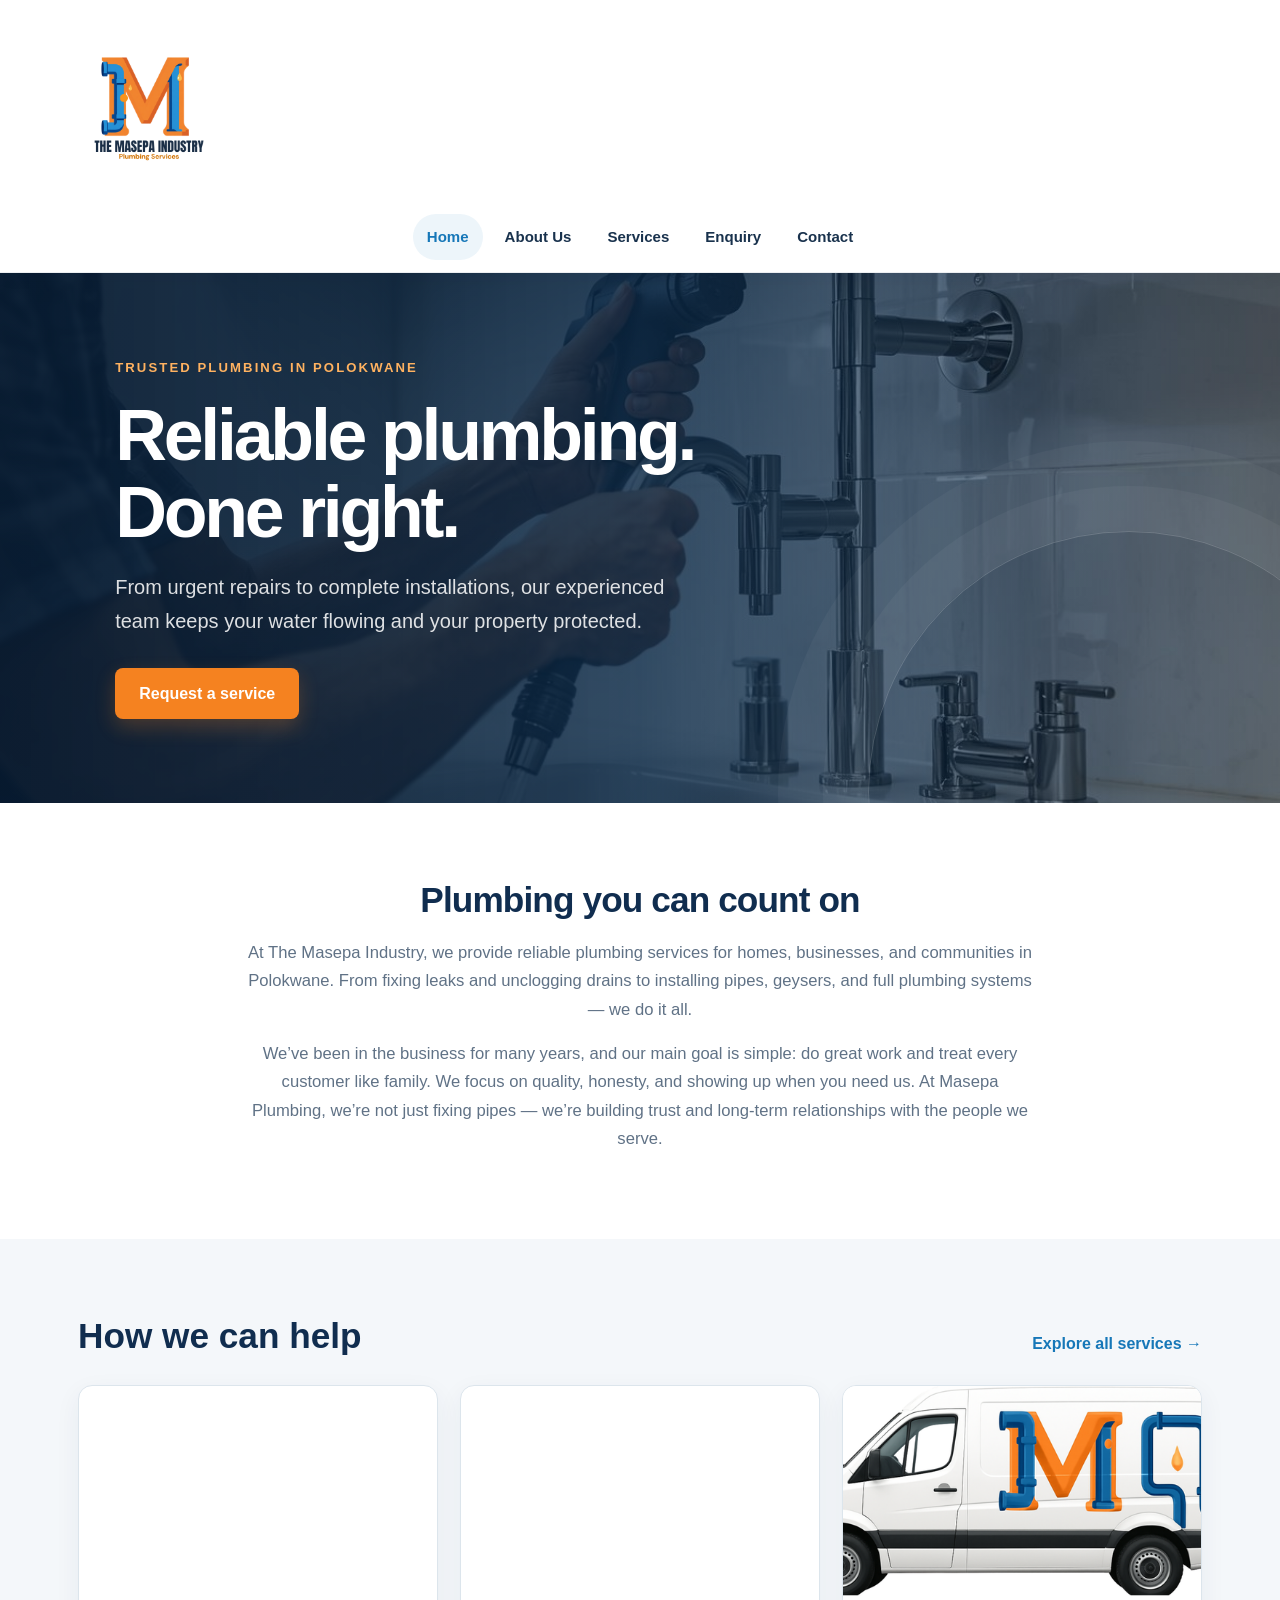
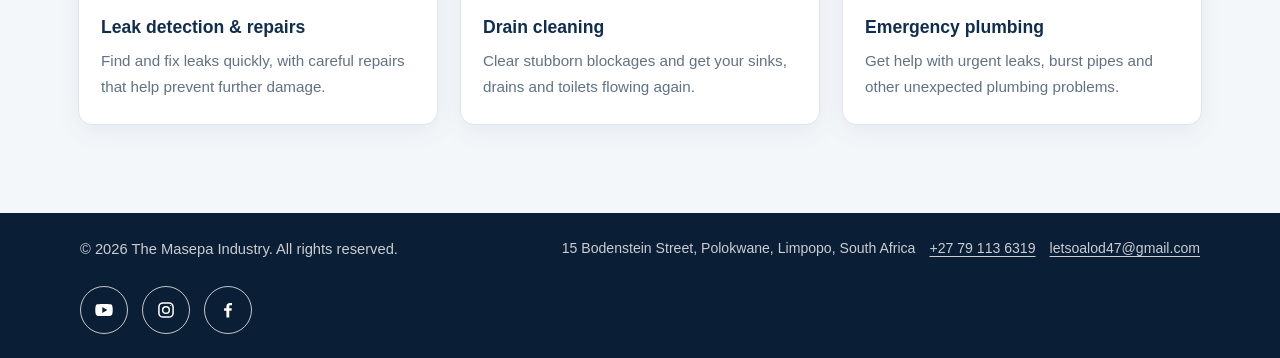
<file: websit/index.html>
<!DOCTYPE html>
<html lang="en-ZA">
<head>
    <!-- Meta tags for character encoding and responsive design -->
    <meta charset="UTF-8">
    <meta name="viewport" content="width=device-width, initial-scale=1.0">
    <meta http-equiv="Content-Security-Policy" content="default-src 'self'; base-uri 'self'; object-src 'none'; script-src 'self'; style-src 'self'; img-src 'self' data:; font-src 'self'; connect-src 'self'; frame-src https://www.google.com; form-action 'self'; upgrade-insecure-requests">
    <title>Plumber in Polokwane, Limpopo | Masepa Industry</title>
    <meta name="description" content="The Masepa Industry provides 24/7 plumbing repairs, geyser installations, drain cleaning and emergency plumbing in Polokwane, Limpopo. Call +27 79 113 6319.">
    <link rel="canonical" href="https://masepaplumbing.netlify.app/">
    <meta property="og:locale" content="en_ZA">
    <meta property="og:type" content="website">
    <meta property="og:site_name" content="The Masepa Industry">
    <meta property="og:title" content="Plumber in Polokwane, Limpopo | Masepa Industry">
    <meta property="og:description" content="The Masepa Industry provides 24/7 plumbing repairs, geyser installations, drain cleaning and emergency plumbing in Polokwane, Limpopo. Call +27 79 113 6319.">
    <meta property="og:url" content="https://masepaplumbing.netlify.app/">
    <link rel="preload" as="image" href="images/bathroom-kitchen-plumbing-installation.jpg" fetchpriority="high">
    <script type="application/ld+json">
        {
            "@context": "https://schema.org",
            "@type": "Plumber",
            "@id": "https://masepaplumbing.netlify.app/#plumber",
            "name": "The Masepa Industry",
            "url": "https://masepaplumbing.netlify.app/",
            "telephone": "+27791136319",
            "email": "letsoalod47@gmail.com",
            "image": "https://masepaplumbing.netlify.app/images/bathroom-kitchen-plumbing-installation.jpg",
            "address": {
                "@type": "PostalAddress",
                "streetAddress": "15 Bodenstein Street",
                "addressLocality": "Polokwane",
                "addressRegion": "Limpopo",
                "addressCountry": "ZA"
            },
            "areaServed": {
                "@type": "City",
                "name": "Polokwane"
            },
            "openingHoursSpecification": {
                "@type": "OpeningHoursSpecification",
                "dayOfWeek": ["Monday", "Tuesday", "Wednesday", "Thursday", "Friday", "Saturday", "Sunday"],
                "opens": "00:00",
                "closes": "23:59"
            }
        }
    </script>
    
    <link rel="stylesheet" href="CSS/style.css">
    <script src="JAVA/menu.js" defer></script>
</head>
<body>
    <!-- ============================================
         HEADER AND NAVIGATION
         ============================================ -->
    <header class="site-header">
        <!-- Logo container with link to homepage -->
        <div class="logo-container">
            <a href="index.html">
                <img src="logo.png" alt="The Masepa Industry Logo" class="logo-img">
            </a>
        </div>
        
        <!-- Main navigation menu -->
        <nav class="site-nav" aria-label="Main navigation">
            <button class="menu-toggle" type="button" aria-label="Toggle navigation menu" aria-expanded="false" aria-controls="main-nav">
                <span></span>
                <span></span>
                <span></span>
            </button>
            <ul class="main-nav" id="main-nav">
                <li><a href="index.html" aria-current="page">Home</a></li>
                <li><a href="about.html">About Us</a></li>
                <li><a href="services.html">Services</a></li>
                <li><a href="enquiry.html">Enquiry</a></li>
                <li><a href="contact.html">Contact</a></li>
            </ul>
        </nav>
    </header>

    <!-- ============================================
         HERO SECTION
         ============================================ -->
    <main>
    <section class="hero-section">
        <p class="eyebrow">Trusted plumbing in Polokwane</p>
        <!-- Main heading and introductory content -->
        <h1>Reliable plumbing. Done right.</h1>

        <!-- slogan -->
        <p>From urgent repairs to complete installations, our experienced team keeps your water flowing and your property protected.</p>
        
        <!-- Call-to-action button linking to enquiry form -->
        <a href="enquiry.html" class="cta-button">Request a service</a>
    </section>

    <!-- ============================================
         INTRODUCTION SECTION
         ============================================ -->
    <section class="intro-section">
        <h2>Plumbing you can count on</h2>
        <p>
            At The Masepa Industry, we provide reliable plumbing services for homes, businesses, and communities in Polokwane.
            From fixing leaks and unclogging drains to installing pipes, geysers, and full plumbing systems — we do it all.
        </p>
        <p>We’ve been in the business for many years, and our main goal is simple: do great work and treat every customer like family.
            We focus on quality, honesty, and showing up when you need us.
            At Masepa Plumbing, we’re not just fixing pipes — we’re building trust and long-term relationships with the people we serve.</p>
    </section>

    <section class="home-services" aria-labelledby="home-services-title">
        <div class="home-services-heading">
            <h2 id="home-services-title">How we can help</h2>
            <a href="services.html">Explore all services &rarr;</a>
        </div>
        <div class="home-services-grid">
            <article class="home-service-card">
                <img src="images/leak-detection-pipe-repair.jpg" alt="Plumber inspecting pipework for a leak" loading="lazy" decoding="async">
                <div>
                    <h3>Leak detection &amp; repairs</h3>
                    <p>Find and fix leaks quickly, with careful repairs that help prevent further damage.</p>
                </div>
            </article>
            <article class="home-service-card">
                <img src="images/drain-cleaning-blockage-removal.jpg" alt="Professional drain cleaning equipment" loading="lazy" decoding="async">
                <div>
                    <h3>Drain cleaning</h3>
                    <p>Clear stubborn blockages and get your sinks, drains and toilets flowing again.</p>
                </div>
            </article>
            <article class="home-service-card">
                <img src="images/emergency-plumbing.png" alt="Emergency plumbing service" loading="lazy" decoding="async">
                <div>
                    <h3>Emergency plumbing</h3>
                    <p>Get help with urgent leaks, burst pipes and other unexpected plumbing problems.</p>
                </div>
            </article>
        </div>
    </section>
    </main>

    <!-- ============================================
         FOOTER
         ============================================ -->
    <footer>
        <div class="footer-inner">
            <p>&copy; 2026 The Masepa Industry. All rights reserved.</p>
            <address class="footer-contact">
                <span>15 Bodenstein Street, Polokwane, Limpopo, South Africa</span>
                <a href="tel:+27791136319">+27 79 113 6319</a>
                <a href="mailto:letsoalod47@gmail.com">letsoalod47@gmail.com</a>
            </address>
            <nav class="social-icons" aria-label="Social media">
                <a class="social-icon social-icon--youtube" href="https://www.youtube.com/@Letzd" target="_blank" rel="noopener noreferrer" aria-label="Visit Masepa Industry on YouTube">
                    <svg viewBox="0 0 24 24" aria-hidden="true"><path d="M22 7.2a2.8 2.8 0 0 0-2-2C18.2 4.7 12 4.7 12 4.7s-6.2 0-8 .5a2.8 2.8 0 0 0-2 2A29 29 0 0 0 1.5 12 29 29 0 0 0 2 16.8a2.8 2.8 0 0 0 2 2c1.8.5 8 .5 8 .5s6.2 0 8-.5a2.8 2.8 0 0 0 2-2 29 29 0 0 0 .5-4.8 29 29 0 0 0-.5-4.8ZM10 15.5v-7l6 3.5-6 3.5Z" /></svg>
                </a>
                <a class="social-icon" href="https://www.instagram.com/dizz_letz36/" target="_blank" rel="noopener noreferrer" aria-label="Visit Masepa Industry on Instagram">
                    <svg viewBox="0 0 24 24" aria-hidden="true"><rect x="3.5" y="3.5" width="17" height="17" rx="5" /><circle cx="12" cy="12" r="4" /><circle cx="17.7" cy="6.6" r=".7" fill="currentColor" stroke="none" /></svg>
                </a>
                <a class="social-icon social-icon--facebook" href="https://www.facebook.com/share/1aVHk76T3m/" target="_blank" rel="noopener noreferrer" aria-label="Visit Masepa Industry on Facebook">
                    <svg viewBox="0 0 24 24" aria-hidden="true"><path d="M13.5 21v-8h2.7l.4-3.1h-3.1v-2c0-.9.3-1.5 1.6-1.5h1.7V3.6c-.3 0-1.3-.1-2.5-.1-2.5 0-4.2 1.5-4.2 4.3v2.1H7.3V13h2.8v8h3.4Z" /></svg>
                </a>
            </nav>
        </div>
    </footer>
</body>
</html>
</file>
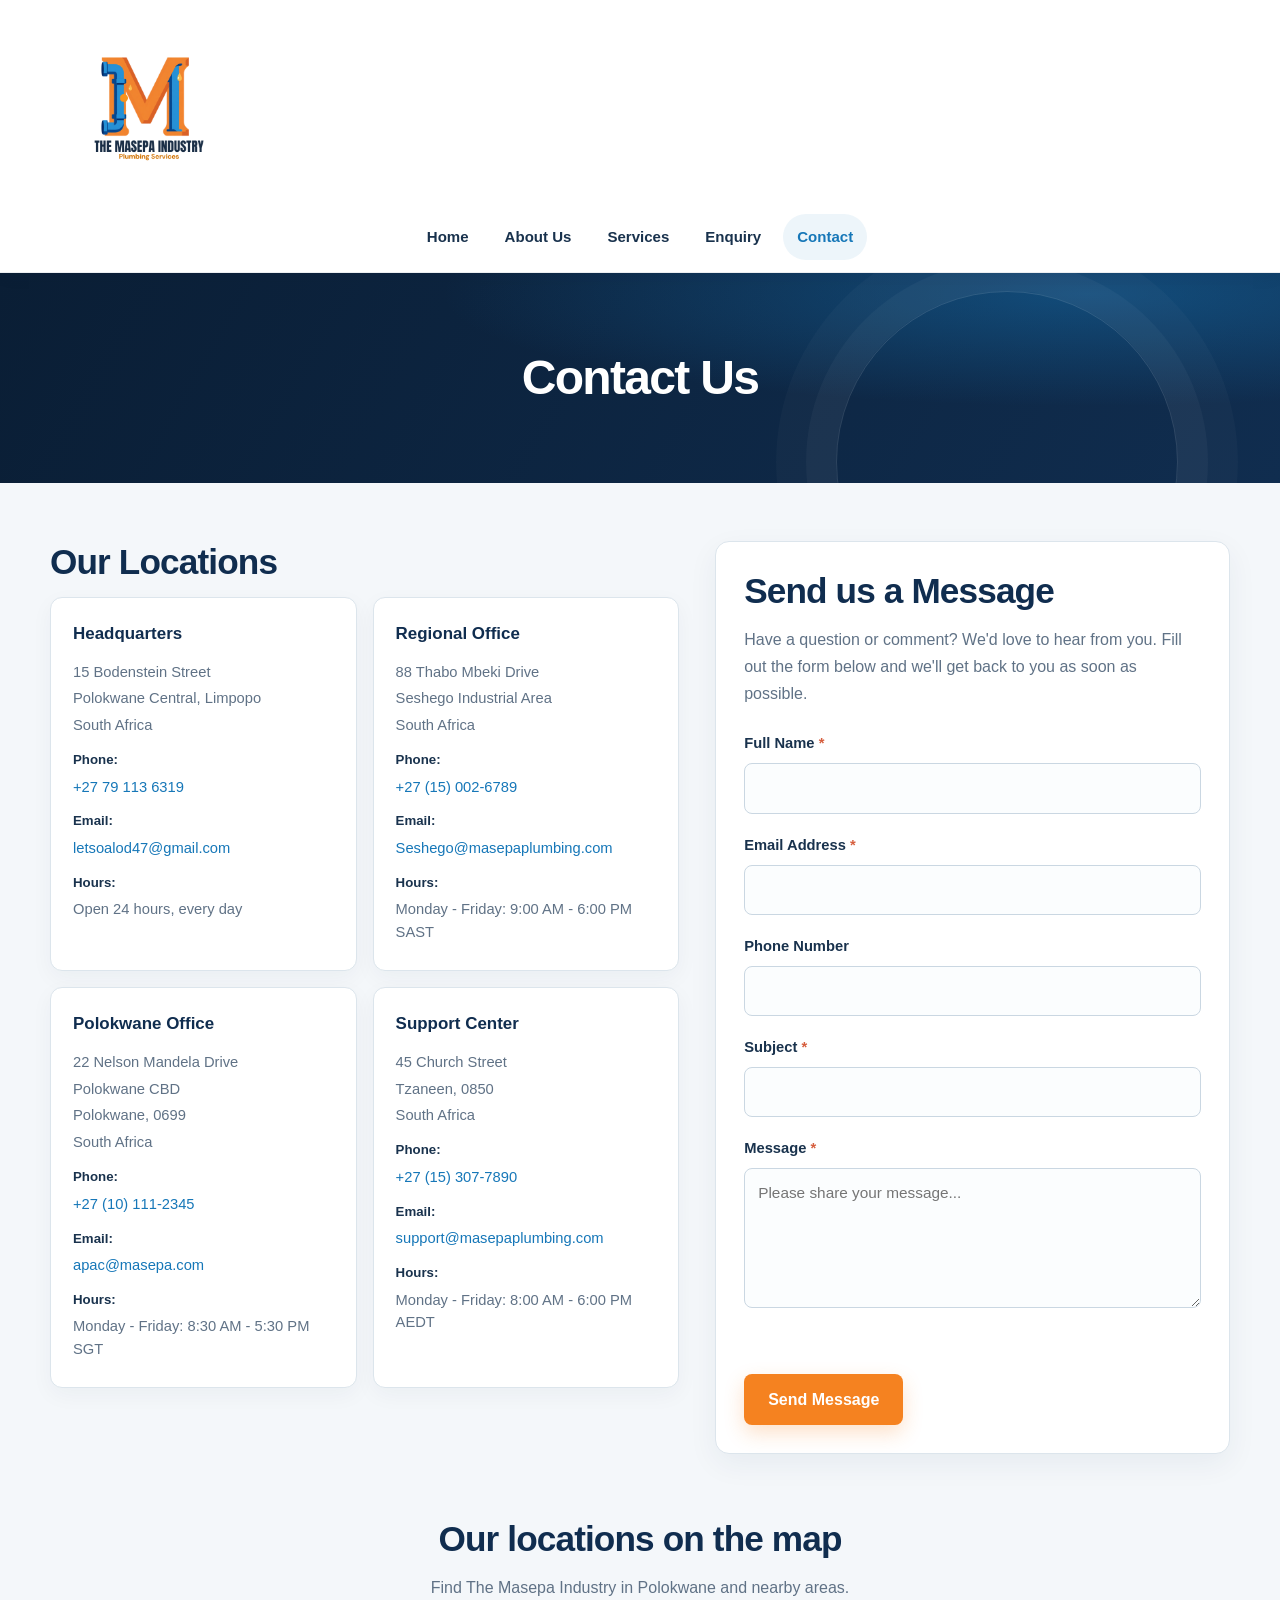
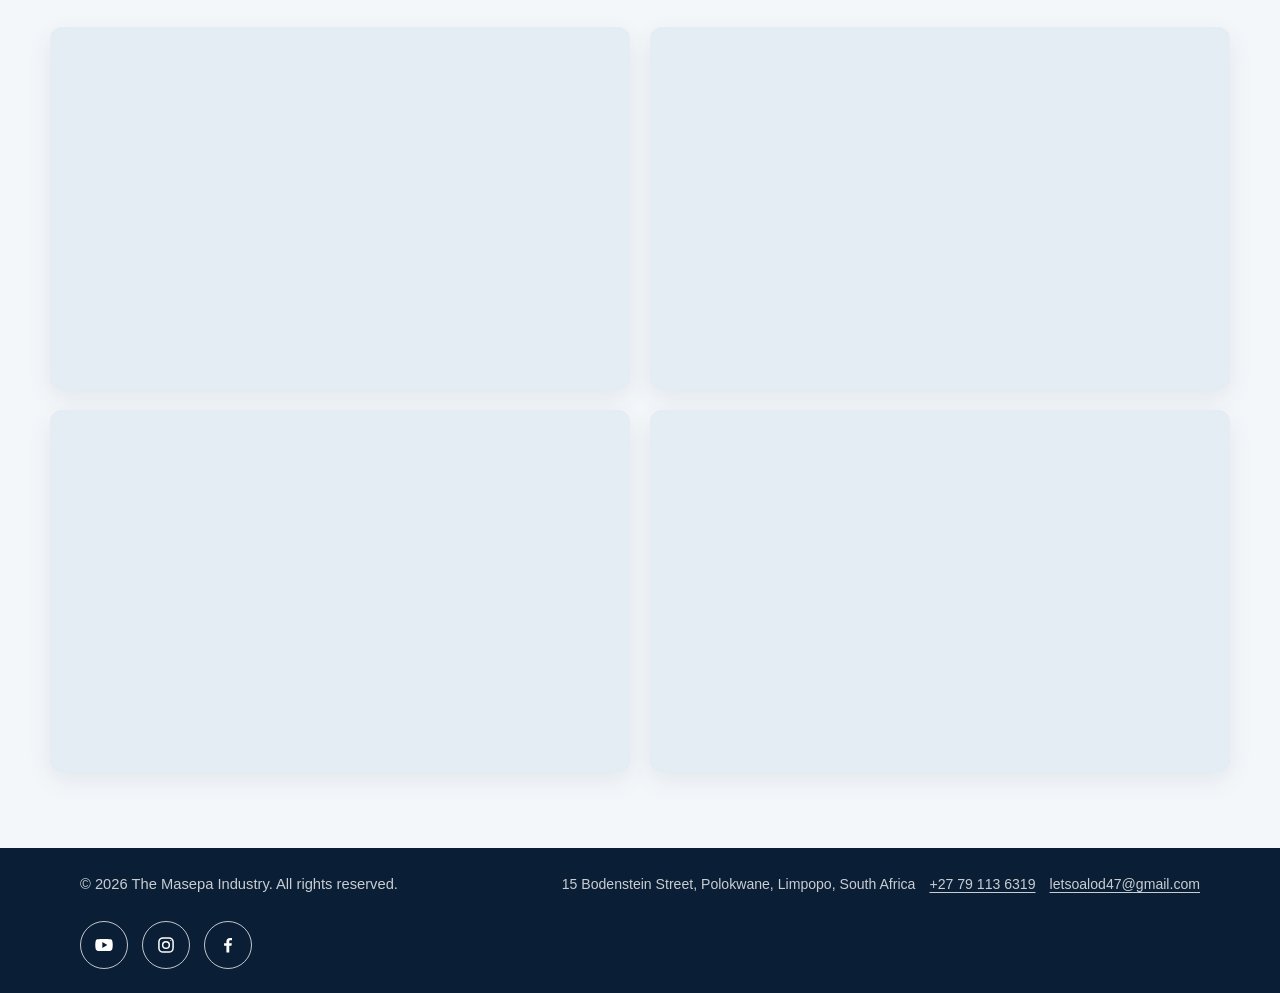
<file: websit/contact.html>
<!DOCTYPE html>
<html lang="en-ZA">
<head>
    <!-- Meta tags for character encoding and responsive design -->
    <meta charset="UTF-8">
    <meta name="viewport" content="width=device-width, initial-scale=1.0">
    <meta http-equiv="Content-Security-Policy" content="default-src 'self'; base-uri 'self'; object-src 'none'; script-src 'self'; style-src 'self'; img-src 'self' data:; font-src 'self'; connect-src 'self'; frame-src https://www.google.com; form-action 'self' mailto:; upgrade-insecure-requests">
    <title>Contact a 24/7 Plumber in Polokwane | Masepa</title>
    <meta name="description" content="Contact The Masepa Industry for 24/7 plumbing services in Polokwane, Limpopo. Call +27 79 113 6319 or email letsoalod47@gmail.com.">
    <link rel="canonical" href="https://masepaplumbing.netlify.app/contact.html">
    <meta property="og:locale" content="en_ZA">
    <meta property="og:type" content="website">
    <meta property="og:site_name" content="The Masepa Industry">
    <meta property="og:title" content="Contact a 24/7 Plumber in Polokwane | Masepa">
    <meta property="og:description" content="Contact The Masepa Industry for 24/7 plumbing services in Polokwane, Limpopo. Call +27 79 113 6319 or email letsoalod47@gmail.com.">
    <meta property="og:url" content="https://masepaplumbing.netlify.app/contact.html">
    <script type="application/ld+json">
        {
            "@context": "https://schema.org",
            "@type": "Plumber",
            "@id": "https://masepaplumbing.netlify.app/#plumber",
            "name": "The Masepa Industry",
            "url": "https://masepaplumbing.netlify.app/",
            "telephone": "+27791136319",
            "email": "letsoalod47@gmail.com",
            "address": {
                "@type": "PostalAddress",
                "streetAddress": "15 Bodenstein Street",
                "addressLocality": "Polokwane",
                "addressRegion": "Limpopo",
                "addressCountry": "ZA"
            },
            "areaServed": {
                "@type": "City",
                "name": "Polokwane"
            },
            "openingHours": "Mo-Su 00:00-23:59"
        }
    </script>
    
    <link rel="stylesheet" href="CSS/style.css">
    <script src="JAVA/menu.js" defer></script>
    <script src="JAVA/form-validation.js" defer></script>
</head>
<body>
    <!-- ============================================
         HEADER AND NAVIGATION
         ============================================ -->
    <header class="site-header">
        <!-- Logo container with link to homepage -->
        <div class="logo-container">
            <a href="index.html">
                <img src="logo.png" alt="The Masepa Industry Logo" class="logo-img">
            </a>
        </div>
        
        <!-- Main navigation menu -->
        <nav class="site-nav" aria-label="Main navigation">
            <button class="menu-toggle" type="button" aria-label="Toggle navigation menu" aria-expanded="false" aria-controls="main-nav">
                <span></span>
                <span></span>
                <span></span>
            </button>
            <ul class="main-nav" id="main-nav">
                <li><a href="index.html">Home</a></li>
                <li><a href="about.html">About Us</a></li>
                <li><a href="services.html">Services</a></li>
                <li><a href="enquiry.html">Enquiry</a></li>
                <li><a href="contact.html" aria-current="page">Contact</a></li>
            </ul>
        </nav>
    </header>

    <!-- ============================================
         PAGE TITLE BANNER
         ============================================ -->
    <section class="page-title">
        <h1>Contact Us</h1>
    </section>

    <!-- ============================================
         MAIN CONTENT AREA
         ============================================ -->
    <main class="content">
        <!-- Contact Information and Form Section -->
        <div class="contact-wrapper">
            <!-- Office Locations Section -->
            <section class="contact-info">
                <h2>Our Locations</h2>
                
                <!-- Locations Grid with 4 Office Locations -->
                <div class="locations-section">
                    <!-- Location 1: Headquarters -->
                    <article class="location-card">
                        <h3>Headquarters</h3>
                        <p>15 Bodenstein Street</p>
                        <p>Polokwane Central, Limpopo</p>
                        <p>South Africa</p>
                        <strong>Phone:</strong>
                        <p><a href="tel:+27791136319">+27 79 113 6319</a></p>
                        <strong>Email:</strong>
                        <p><a href="mailto:letsoalod47@gmail.com">letsoalod47@gmail.com</a></p>
                        <strong>Hours:</strong>
                        <p>Open 24 hours, every day</p>
                    </article>

                    <!-- Location 2: Regional Office -->
                    <article class="location-card">
                        <h3>Regional Office</h3>
                        <p>88 Thabo Mbeki Drive</p>
                        <p>Seshego Industrial Area</p>
                        <p>South Africa</p>
                        <strong>Phone:</strong>
                        <p><a href="tel:+27 (15) 002-6789">+27 (15) 002-6789</a></p>
                        <strong>Email:</strong>
                        <p><a href="mailto:Seshego@masepaplumbing.com">Seshego@masepaplumbing.com</a></p>
                        <strong>Hours:</strong>
                        <p>Monday - Friday: 9:00 AM - 6:00 PM SAST</p>
                    </article>

                    <!-- Location 3: Polokwane Office -->
                    <article class="location-card">
                        <h3>Polokwane Office</h3>
                        <p>22 Nelson Mandela Drive</p>
                        <p>Polokwane CBD</p>
                        <p>Polokwane, 0699</p>
                        <p>South Africa</p>
                        <strong>Phone:</strong>
                        <p><a href="tel:+27 (10) 111-2345">+27 (10) 111-2345</a></p>
                        <strong>Email:</strong>
                        <p><a href="mailto:apac@masepa.com">apac@masepa.com</a></p>
                        <strong>Hours:</strong>
                        <p>Monday - Friday: 8:30 AM - 5:30 PM SGT</p>
                    </article>

                    <!-- Location 4: Support Center -->
                    <article class="location-card">
                        <h3>Support Center</h3>
                        <p>45 Church Street</p>
                        <p>Tzaneen, 0850</p>
                        <p>South Africa</p>
                        <strong>Phone:</strong>
                        <p><a href="tel:+27 (15) 307-7890">+27 (15) 307-7890</a></p>
                        <strong>Email:</strong>
                        <p><a href="mailto:support@masepaplumbing.com">support@masepaplumbing.com</a></p>
                        <strong>Hours:</strong>
                        <p>Monday - Friday: 8:00 AM - 6:00 PM AEDT</p>
                    </article>
                </div>
            </section>

            <!-- Contact Form Section -->
            <section>
                <h2>Send us a Message</h2>
                <p>
                    Have a question or comment? We'd love to hear from you. Fill out the form below 
                    and we'll get back to you as soon as possible.
                </p>

                <!-- Contact Form -->
                <form action="mailto:letsoalod47@gmail.com" method="post" enctype="text/plain" data-email-form data-recipient="letsoalod47@gmail.com" data-email-subject="Website contact message">
                    <!-- Full Name Field -->
                    <div class="form-group">
                        <label for="name">Full Name <span class="required">*</span></label>
                        <input type="text" id="name" name="name" minlength="2" maxlength="100" autocomplete="name" required>
                    </div>

                    <!-- Email Address Field -->
                    <div class="form-group">
                        <label for="email">Email Address <span class="required">*</span></label>
                        <input type="email" id="email" name="email" maxlength="254" autocomplete="email" required>
                    </div>

                    <!-- Phone Number Field -->
                    <div class="form-group">
                        <label for="phone">Phone Number</label>
                        <input type="tel" id="phone" name="phone" pattern="\+?[0-9\s\(\)\-]{7,19}" title="Enter a phone number using at least 7 digits and only +, spaces, parentheses, or hyphens." autocomplete="tel">
                    </div>

                    <!-- Subject Field -->
                    <div class="form-group">
                        <label for="subject">Subject <span class="required">*</span></label>
                        <input type="text" id="subject" name="subject" minlength="3" maxlength="120" required>
                    </div>

                    <!-- Message Textarea -->
                    <div class="form-group">
                        <label for="message">Message <span class="required">*</span></label>
                        <textarea id="message" name="message" minlength="10" maxlength="2000" required placeholder="Please share your message..."></textarea>
                    </div>

                    <p class="form-status" data-form-status role="status" aria-live="polite"></p>

                    <!-- Submit Button -->
                    <button type="submit">Send Message</button>
                </form>
            </section>
        </div>

        <!-- ============================================
             MAPS SECTION
             ============================================ -->
        <section class="maps-section">
            <h2>Our locations on the map</h2>
            <p>Find The Masepa Industry in Polokwane and nearby areas.</p>
            
            <!-- Maps Container with 4 Maps -->
            <div class="maps-container">
                <!-- Map 1: Headquarters -->
                <div class="map-frame">
                    <iframe title="Map showing Masepa Industry headquarters in Polokwane" src="https://www.google.com/maps/embed?pb=!1m18!1m12!1m3!1d3647.3112531906586!2d29.45222999999999!3d-23.914030000000007!2m3!1f0!2f0!3f0!3m2!1i1024!2i768!4f13.1!3m3!1m2!1s0x1ec6d788710b5c95%3A0xd735ceb83f17fc96!2s15%20Bodenstein%20St%2C%20Polokwane%20Central%2C%20Polokwane%2C%200700!5e0!3m2!1sen!2sza!4v1786615875677!5m2!1sen!2sza" width="600" height="450" class="map-frame" allowfullscreen="" loading="lazy" referrerpolicy="strict-origin-when-cross-origin"></iframe>
                </div>
                
                <!-- Map 2: Tzaneen location -->
                <div class="map-frame">
                    <iframe title="Map showing the Masepa Industry Tzaneen location" src="https://www.google.com/maps/embed?pb=!1m16!1m12!1m3!1d14599.026772604613!2d30.145247022827395!3d-23.82724947222602!2m3!1f0!2f0!3f0!3m2!1i1024!2i768!4f13.1!2m1!1s45%20Church%20Street%2C%20Tzaneen%2C%200850!5e0!3m2!1sen!2sza!4v1786572119620!5m2!1sen!2sza" width="600" height="450" class="map-frame" allowfullscreen="" loading="lazy" referrerpolicy="strict-origin-when-cross-origin"></iframe>
                </div>

                <!-- Map 3: Polokwane location -->
                <div class="map-frame">
                    <iframe title="Map showing the Masepa Industry Polokwane location" src="https://www.google.com/maps/embed?pb=!1m18!1m12!1m3!1d3647.3348399624306!2d29.440459100000005!3d-23.91319439999999!2m3!1f0!2f0!3f0!3m2!1i1024!2i768!4f13.1!3m3!1m2!1s0x1ec6d81f9a6a812f%3A0xed4cedc84597b59!2s22%20Nelson%20Mandela%20Dr%2C%20Nirvana%2C%20Polokwane%2C%200700!5e0!3m2!1sen!2sza!4v1786615543691!5m2!1sen!2sza" width="600" height="450" class="map-frame" allowfullscreen="" loading="lazy" referrerpolicy="strict-origin-when-cross-origin"></iframe>
                </div>

                <!-- Map 4: Tzaneen support location -->
                <div class="map-frame">
                    <iframe title="Map showing the Masepa Industry support location in Tzaneen" src="https://www.google.com/maps/embed?pb=!1m16!1m12!1m3!1d29197.036184236295!2d30.164784150000003!3d-23.831769649999995!2m3!1f0!2f0!3f0!3m2!1i1024!2i768!4f13.1!2m1!1s45%20church%20street%20tzaneen%200850!5e0!3m2!1sen!2sza!4v1786615656182!5m2!1sen!2sza" width="600" height="450" class="map-frame" allowfullscreen="" loading="lazy" referrerpolicy="strict-origin-when-cross-origin"></iframe>
                </div>
            </div>
        </section>
    </main>

    <!-- ============================================
         FOOTER
         ============================================ -->
    <footer>
        <div class="footer-inner">
            <p>&copy; 2026 The Masepa Industry. All rights reserved.</p>
            <address class="footer-contact">
                <span>15 Bodenstein Street, Polokwane, Limpopo, South Africa</span>
                <a href="tel:+27791136319">+27 79 113 6319</a>
                <a href="mailto:letsoalod47@gmail.com">letsoalod47@gmail.com</a>
            </address>
            <nav class="social-icons" aria-label="Social media">
                <a class="social-icon social-icon--youtube" href="https://www.youtube.com/@Letzd" target="_blank" rel="noopener noreferrer" aria-label="Visit Masepa Industry on YouTube">
                    <svg viewBox="0 0 24 24" aria-hidden="true"><path d="M22 7.2a2.8 2.8 0 0 0-2-2C18.2 4.7 12 4.7 12 4.7s-6.2 0-8 .5a2.8 2.8 0 0 0-2 2A29 29 0 0 0 1.5 12 29 29 0 0 0 2 16.8a2.8 2.8 0 0 0 2 2c1.8.5 8 .5 8 .5s6.2 0 8-.5a2.8 2.8 0 0 0 2-2 29 29 0 0 0 .5-4.8 29 29 0 0 0-.5-4.8ZM10 15.5v-7l6 3.5-6 3.5Z" /></svg>
                </a>
                <a class="social-icon" href="https://www.instagram.com/dizz_letz36/" target="_blank" rel="noopener noreferrer" aria-label="Visit Masepa Industry on Instagram">
                    <svg viewBox="0 0 24 24" aria-hidden="true"><rect x="3.5" y="3.5" width="17" height="17" rx="5" /><circle cx="12" cy="12" r="4" /><circle cx="17.7" cy="6.6" r=".7" fill="currentColor" stroke="none" /></svg>
                </a>
                <a class="social-icon social-icon--facebook" href="https://www.facebook.com/share/1aVHk76T3m/" target="_blank" rel="noopener noreferrer" aria-label="Visit Masepa Industry on Facebook">
                    <svg viewBox="0 0 24 24" aria-hidden="true"><path d="M13.5 21v-8h2.7l.4-3.1h-3.1v-2c0-.9.3-1.5 1.6-1.5h1.7V3.6c-.3 0-1.3-.1-2.5-.1-2.5 0-4.2 1.5-4.2 4.3v2.1H7.3V13h2.8v8h3.4Z" /></svg>
                </a>
            </nav>
        </div>
    </footer>
</body>
</html>
</file>
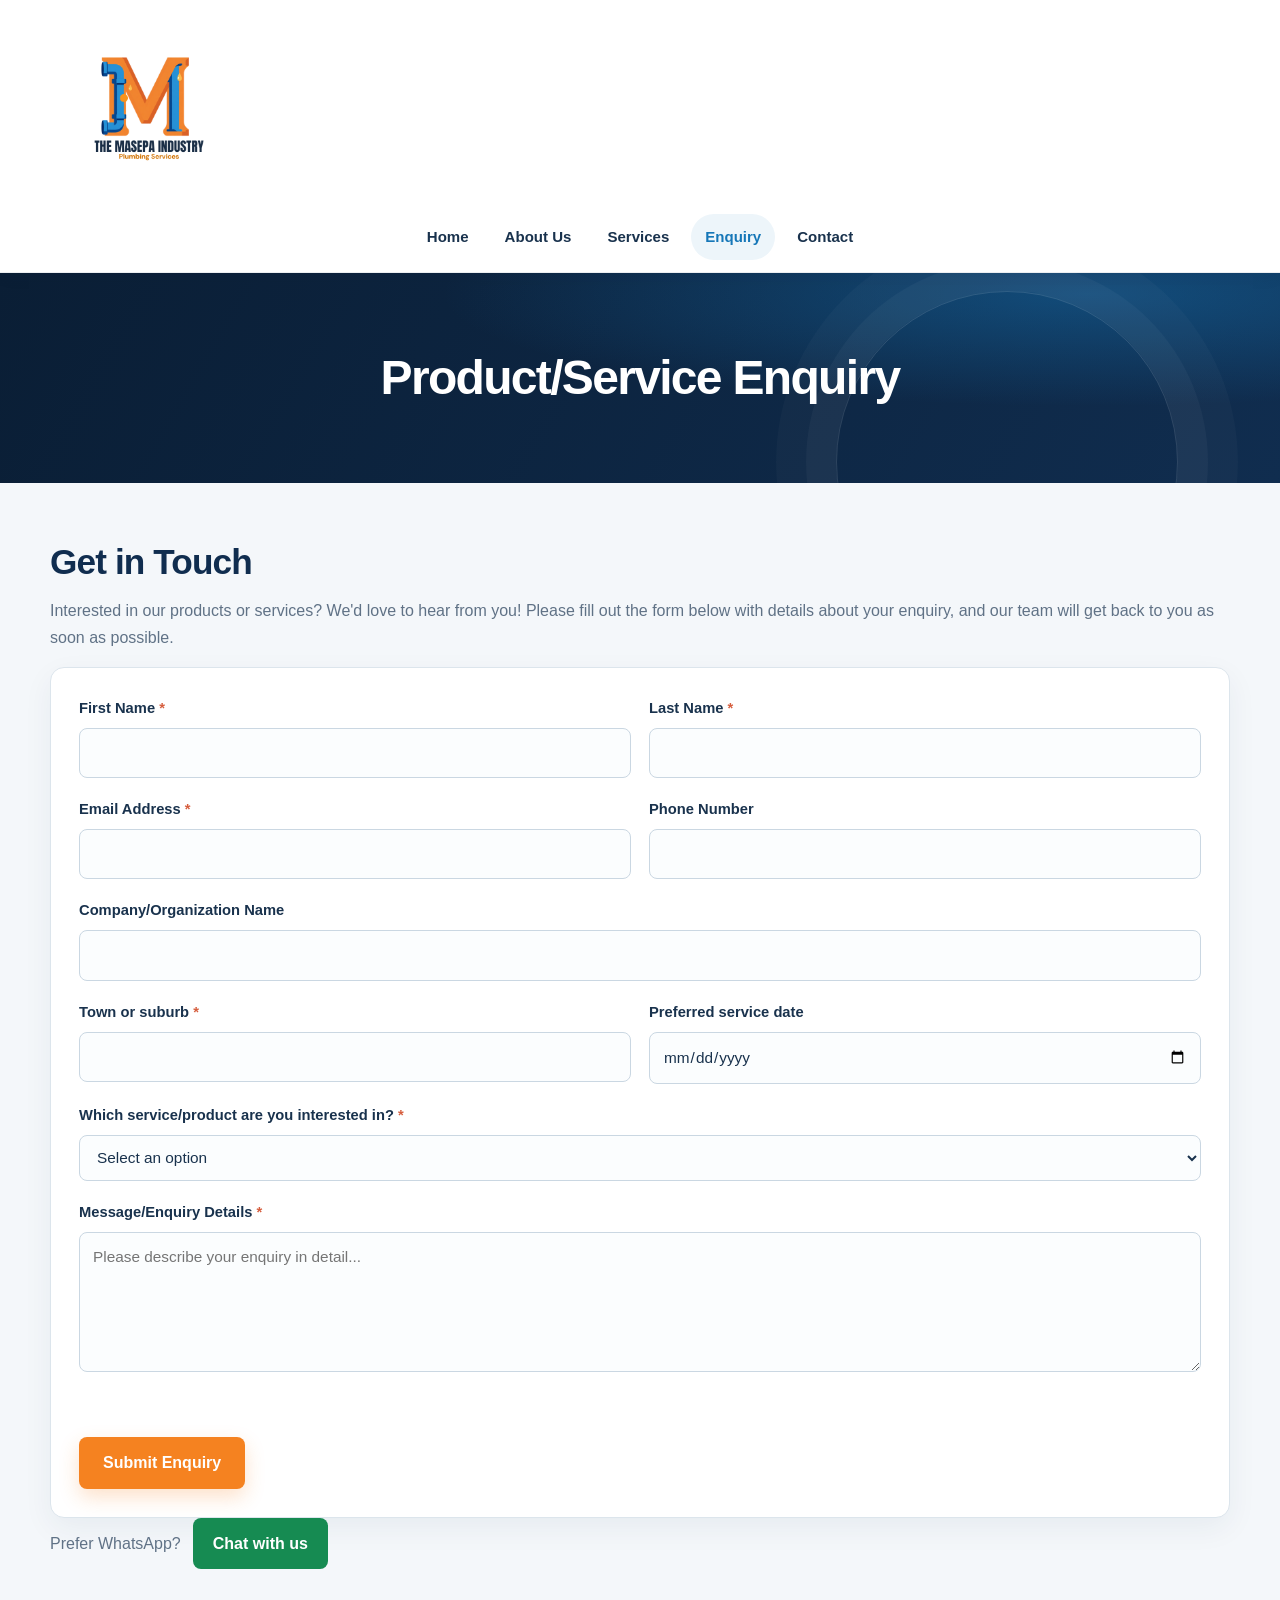
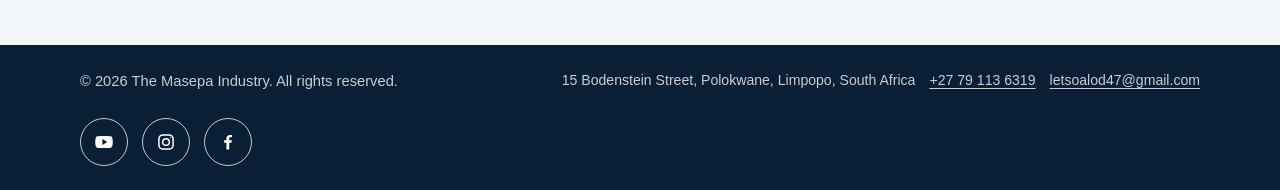
<file: websit/enquiry.html>
<!DOCTYPE html>
<html lang="en-ZA">
<head>
    <!-- Meta tags for character encoding and responsive design -->
    <meta charset="UTF-8">
    <meta name="viewport" content="width=device-width, initial-scale=1.0">
    <meta http-equiv="Content-Security-Policy" content="default-src 'self'; base-uri 'self'; object-src 'none'; script-src 'self'; style-src 'self'; img-src 'self' data:; font-src 'self'; connect-src 'self'; frame-src https://www.google.com; form-action 'self' mailto:; upgrade-insecure-requests">
    <title>Request a Polokwane Plumber | Masepa Industry</title>
    <meta name="description" content="Request plumbing repairs, installations or 24/7 emergency service in Polokwane, Limpopo. Contact The Masepa Industry by phone or email.">
    <link rel="canonical" href="https://masepaplumbing.netlify.app/enquiry.html">
    <meta property="og:locale" content="en_ZA">
    <meta property="og:type" content="website">
    <meta property="og:site_name" content="The Masepa Industry">
    <meta property="og:title" content="Request a Polokwane Plumber | Masepa Industry">
    <meta property="og:description" content="Request plumbing repairs, installations or 24/7 emergency service in Polokwane, Limpopo. Contact The Masepa Industry by phone or email.">
    <meta property="og:url" content="https://masepaplumbing.netlify.app/enquiry.html">
    
    <link rel="stylesheet" href="CSS/style.css">
    <script src="JAVA/menu.js" defer></script>
    <script src="JAVA/enquiry.js" defer></script>
    <script src="JAVA/form-validation.js" defer></script>
</head>
<body>
    <!-- ============================================
         HEADER AND NAVIGATION
         ============================================ -->
    <header class="site-header">
        <!-- Logo container with link to homepage -->
        <div class="logo-container">
            <a href="index.html">
                <img src="logo.png" alt="The Masepa Industry Logo" class="logo-img">
            </a>
        </div>
        
        <!-- Main navigation menu -->
        <nav class="site-nav" aria-label="Main navigation">
            <button class="menu-toggle" type="button" aria-label="Toggle navigation menu" aria-expanded="false" aria-controls="main-nav">
                <span></span>
                <span></span>
                <span></span>
            </button>
            <ul class="main-nav" id="main-nav">
                <li><a href="index.html">Home</a></li>
                <li><a href="about.html">About Us</a></li>
                <li><a href="services.html">Services</a></li>
                <li><a href="enquiry.html" aria-current="page">Enquiry</a></li>
                <li><a href="contact.html">Contact</a></li>
            </ul>
        </nav>
    </header>

    <!-- ============================================
         PAGE TITLE BANNER
         ============================================ -->
    <section class="page-title">
        <h1>Product/Service Enquiry</h1>
    </section>

    <!-- ============================================
         MAIN CONTENT AREA
         ============================================ -->
    <main class="content">
        <h2>Get in Touch</h2>
        <p>
            Interested in our products or services? We'd love to hear from you! Please fill out the 
            form below with details about your enquiry, and our team will get back to you as soon 
            as possible.
        </p>

        <!-- Enquiry Form -->
        <form action="mailto:letsoalod47@gmail.com" method="post" enctype="text/plain" data-email-form data-recipient="letsoalod47@gmail.com" data-email-subject="Plumbing service enquiry">
            <!-- First Name and Last Name Row -->
            <div class="form-row">
                <div class="form-group">
                    <label for="first-name">First Name <span class="required">*</span></label>
                    <input type="text" id="first-name" name="first-name" minlength="2" maxlength="60" autocomplete="given-name" required>
                </div>
                
                <div class="form-group">
                    <label for="last-name">Last Name <span class="required">*</span></label>
                    <input type="text" id="last-name" name="last-name" minlength="2" maxlength="60" autocomplete="family-name" required>
                </div>
            </div>

            <!-- Email and Phone Number Row -->
            <div class="form-row">
                <div class="form-group">
                    <label for="email">Email Address <span class="required">*</span></label>
                    <input type="email" id="email" name="email" maxlength="254" autocomplete="email" required>
                </div>
                
                <div class="form-group">
                    <label for="phone">Phone Number</label>
                    <input type="tel" id="phone" name="phone" pattern="\+?[0-9\s\(\)\-]{7,19}" title="Enter a phone number using at least 7 digits and only +, spaces, parentheses, or hyphens." autocomplete="tel">
                </div>
            </div>

            <!-- Company Name Field -->
            <div class="form-group">
                <label for="company">Company/Organization Name</label>
                <input type="text" id="company" name="company" maxlength="100" autocomplete="organization">
            </div>

            <div class="form-row">
                <div class="form-group">
                    <label for="service-area">Town or suburb <span class="required">*</span></label>
                    <input type="text" id="service-area" name="service-area" minlength="2" maxlength="100" autocomplete="address-level2" required>
                </div>

                <div class="form-group">
                    <label for="preferred-date">Preferred service date</label>
                    <input type="date" id="preferred-date" name="preferred-date">
                </div>
            </div>

            <!-- Service Selection Dropdown -->
            <div class="form-group">
                <label for="service">Which service/product are you interested in? <span class="required">*</span></label>
                <select id="service" name="service" aria-controls="service-follow-up" required>
                    <option value="">Select an option</option>
                    <option value="leak-repair">Leak detection and pipe repairs</option>
                    <option value="drain-cleaning">Drain cleaning and blockage removal</option>
                    <option value="geyser">Geyser and water heater work</option>
                    <option value="installation">Bathroom and kitchen installations</option>
                    <option value="emergency">Emergency plumbing</option>
                    <option value="water-pressure">Water supply and pressure management</option>
                    <option value="other">Other</option>
                </select>
            </div>

            <fieldset class="service-follow-up" id="service-follow-up" hidden>
                <legend>A few details about your service</legend>
                <p class="service-follow-up-hint" data-follow-up-hint aria-live="polite"></p>

                <div class="form-group service-follow-up-question" data-follow-up-for="leak-repair" hidden>
                    <label for="leak-status">Is water still leaking?</label>
                    <select id="leak-status" name="leak-status" disabled>
                        <option value="">Select an option</option>
                        <option value="yes">Yes</option>
                        <option value="no">No</option>
                        <option value="unsure">I am not sure</option>
                    </select>
                </div>

                <div class="form-group service-follow-up-question" data-follow-up-for="drain-cleaning" hidden>
                    <label for="blocked-area">Which area is blocked?</label>
                    <select id="blocked-area" name="blocked-area" disabled>
                        <option value="">Select an option</option>
                        <option value="sink">Sink</option>
                        <option value="toilet">Toilet</option>
                        <option value="shower-bath">Shower or bath</option>
                        <option value="other">Other or more than one area</option>
                    </select>
                </div>

                <div class="form-group service-follow-up-question" data-follow-up-for="geyser" hidden>
                    <label for="geyser-issue">What do you need help with?</label>
                    <select id="geyser-issue" name="geyser-issue" disabled>
                        <option value="">Select an option</option>
                        <option value="no-hot-water">No hot water</option>
                        <option value="leaking">A leaking geyser</option>
                        <option value="repair">A repair or maintenance</option>
                        <option value="installation">Installation or replacement</option>
                    </select>
                </div>

                <div class="form-group service-follow-up-question" data-follow-up-for="installation" hidden>
                    <label for="installation-area">Which installation are you planning?</label>
                    <select id="installation-area" name="installation-area" disabled>
                        <option value="">Select an option</option>
                        <option value="bathroom">Bathroom</option>
                        <option value="kitchen">Kitchen</option>
                        <option value="both">Bathroom and kitchen</option>
                        <option value="other">Another installation</option>
                    </select>
                </div>

                <div class="form-group service-follow-up-question" data-follow-up-for="emergency" hidden>
                    <label for="active-leak">Is water actively leaking or flooding?</label>
                    <select id="active-leak" name="active-leak" disabled>
                        <option value="">Select an option</option>
                        <option value="yes">Yes</option>
                        <option value="no">No</option>
                        <option value="unsure">I am not sure</option>
                    </select>
                </div>

                <div class="form-group service-follow-up-question" data-follow-up-for="water-pressure" hidden>
                    <label for="water-issue">What water supply issue are you experiencing?</label>
                    <select id="water-issue" name="water-issue" disabled>
                        <option value="">Select an option</option>
                        <option value="low-pressure">Low pressure</option>
                        <option value="high-pressure">High pressure</option>
                        <option value="intermittent">Intermittent supply</option>
                        <option value="no-water">No water</option>
                    </select>
                </div>

                <div class="form-group service-follow-up-question" data-follow-up-for="other" hidden>
                    <label for="other-service">What service do you need?</label>
                    <input type="text" id="other-service" name="other-service" disabled>
                </div>
            </fieldset>

            <!-- Enquiry Details Textarea -->
            <div class="form-group">
                <label for="message">Message/Enquiry Details <span class="required">*</span></label>
                <textarea id="message" name="message" minlength="10" maxlength="2000" required placeholder="Please describe your enquiry in detail..."></textarea>
            </div>

            <p class="form-status" data-form-status role="status" aria-live="polite"></p>

            <!-- Submit Button -->
            <button type="submit">Submit Enquiry</button>
        </form>

        <p class="whatsapp-contact">
            Prefer WhatsApp?
            <a class="whatsapp-link" href="https://wa.me/27791136319?text=Hello%2C%20I%20would%20like%20to%20enquire%20about%20your%20plumbing%20services." target="_blank" rel="noopener noreferrer">
                Chat with us
            </a>
        </p>
    </main>

    <!-- ============================================
         FOOTER
         ============================================ -->
    <footer>
        <div class="footer-inner">
            <p>&copy; 2026 The Masepa Industry. All rights reserved.</p>
            <address class="footer-contact">
                <span>15 Bodenstein Street, Polokwane, Limpopo, South Africa</span>
                <a href="tel:+27791136319">+27 79 113 6319</a>
                <a href="mailto:letsoalod47@gmail.com">letsoalod47@gmail.com</a>
            </address>
            <nav class="social-icons" aria-label="Social media">
                <a class="social-icon social-icon--youtube" href="https://www.youtube.com/@Letzd" target="_blank" rel="noopener noreferrer" aria-label="Visit Masepa Industry on YouTube">
                    <svg viewBox="0 0 24 24" aria-hidden="true"><path d="M22 7.2a2.8 2.8 0 0 0-2-2C18.2 4.7 12 4.7 12 4.7s-6.2 0-8 .5a2.8 2.8 0 0 0-2 2A29 29 0 0 0 1.5 12 29 29 0 0 0 2 16.8a2.8 2.8 0 0 0 2 2c1.8.5 8 .5 8 .5s6.2 0 8-.5a2.8 2.8 0 0 0 2-2 29 29 0 0 0 .5-4.8 29 29 0 0 0-.5-4.8ZM10 15.5v-7l6 3.5-6 3.5Z" /></svg>
                </a>
                <a class="social-icon" href="https://www.instagram.com/dizz_letz36/" target="_blank" rel="noopener noreferrer" aria-label="Visit Masepa Industry on Instagram">
                    <svg viewBox="0 0 24 24" aria-hidden="true"><rect x="3.5" y="3.5" width="17" height="17" rx="5" /><circle cx="12" cy="12" r="4" /><circle cx="17.7" cy="6.6" r=".7" fill="currentColor" stroke="none" /></svg>
                </a>
                <a class="social-icon social-icon--facebook" href="https://www.facebook.com/share/1aVHk76T3m/" target="_blank" rel="noopener noreferrer" aria-label="Visit Masepa Industry on Facebook">
                    <svg viewBox="0 0 24 24" aria-hidden="true"><path d="M13.5 21v-8h2.7l.4-3.1h-3.1v-2c0-.9.3-1.5 1.6-1.5h1.7V3.6c-.3 0-1.3-.1-2.5-.1-2.5 0-4.2 1.5-4.2 4.3v2.1H7.3V13h2.8v8h3.4Z" /></svg>
                </a>
            </nav>
        </div>
    </footer>
</body>
</html>
</file>
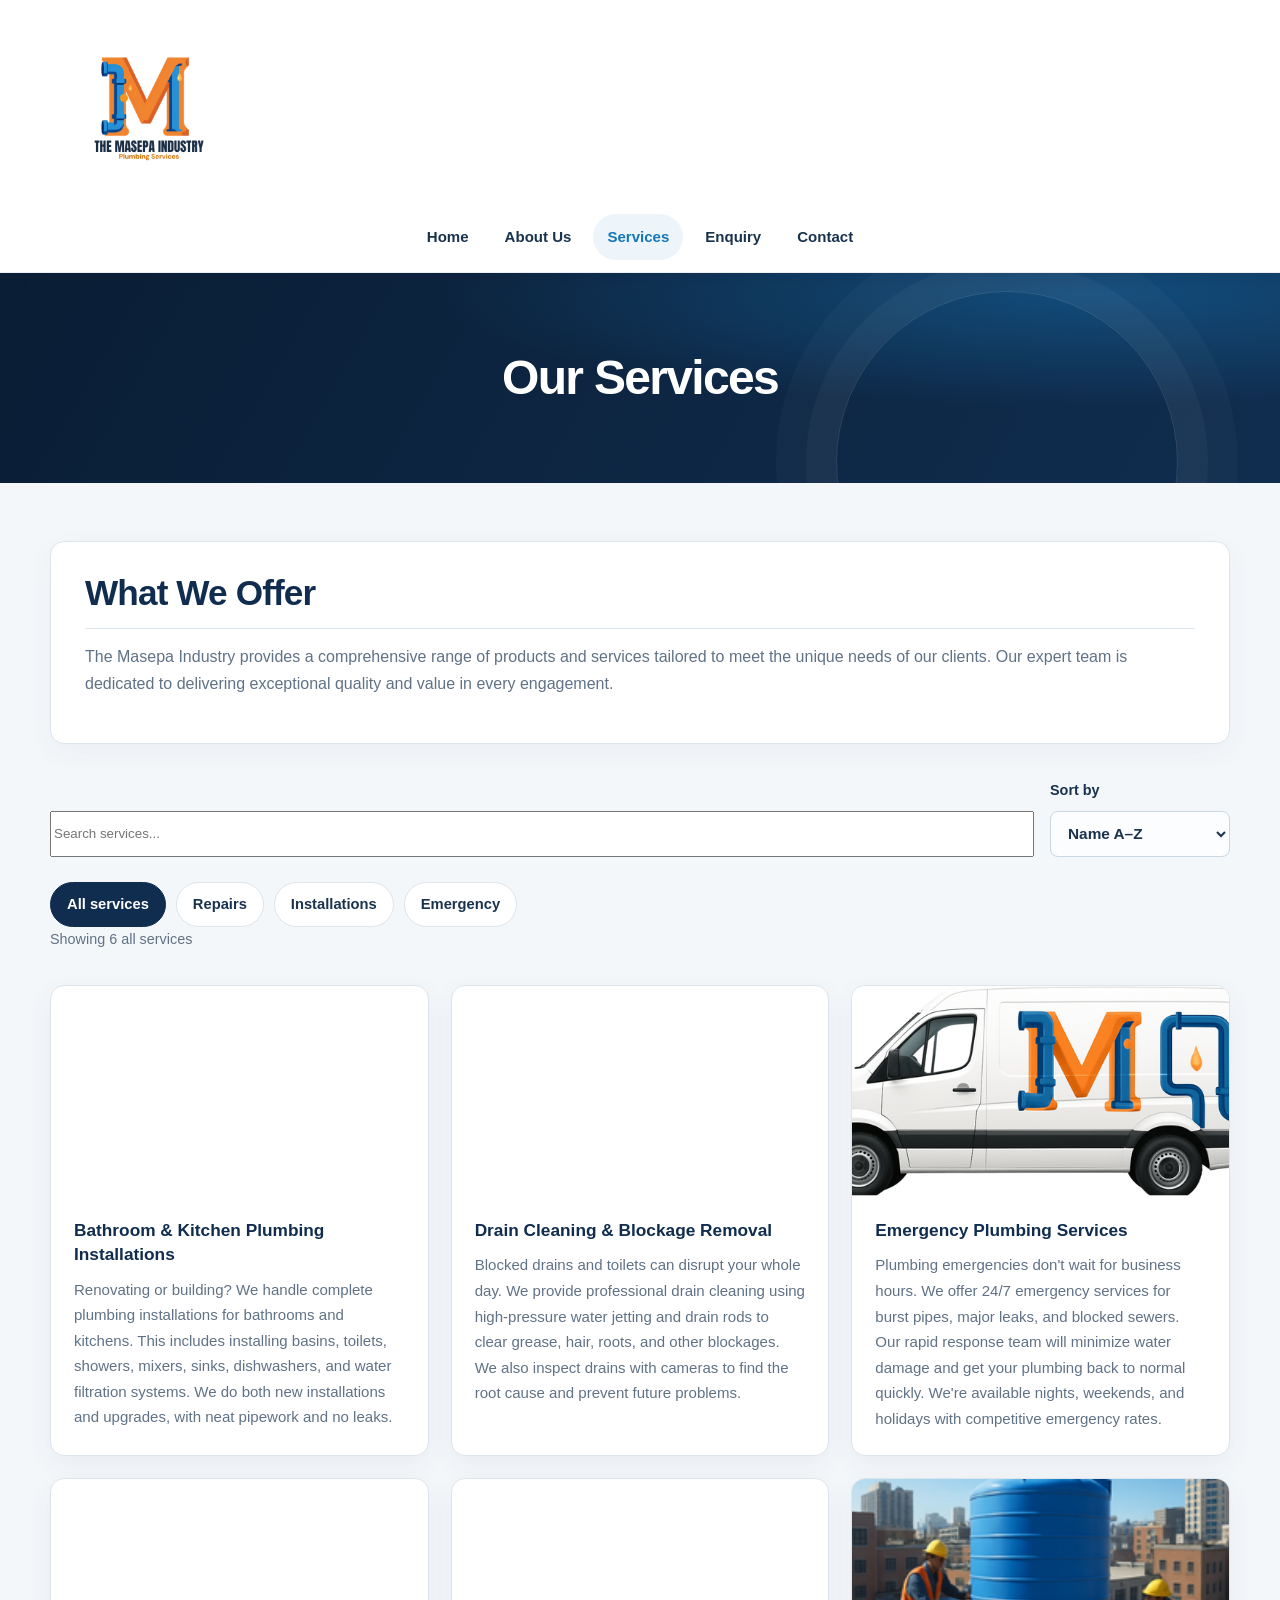
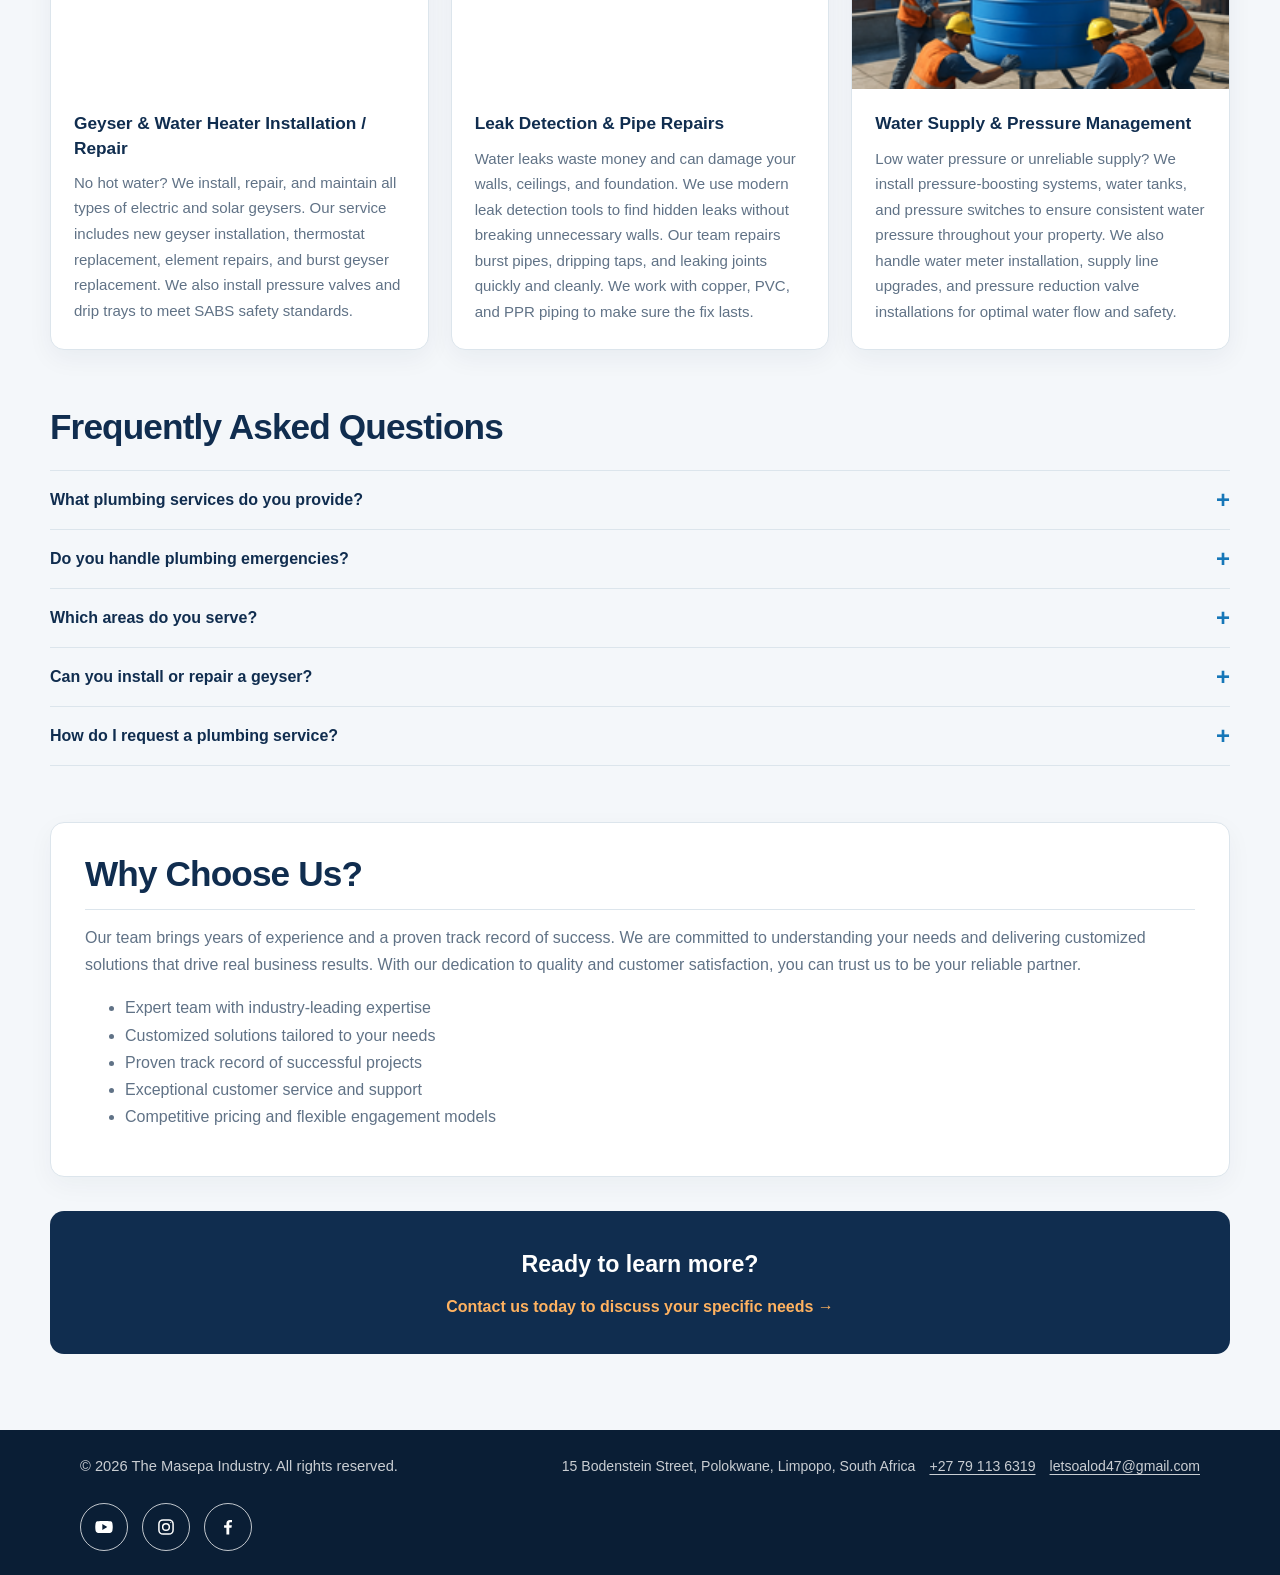
<file: websit/services.html>
<!DOCTYPE html>
<html lang="en-ZA">
<head>
    <!-- Meta tags for character encoding and responsive design -->
    <meta charset="UTF-8">
    <meta name="viewport" content="width=device-width, initial-scale=1.0">
    <meta http-equiv="Content-Security-Policy" content="default-src 'self'; base-uri 'self'; object-src 'none'; script-src 'self'; style-src 'self'; img-src 'self' data:; font-src 'self'; connect-src 'self'; frame-src https://www.google.com; form-action 'self'; upgrade-insecure-requests">
    <title>Plumbing Services in Polokwane | Masepa Industry</title>
    <meta name="description" content="Explore plumbing services in Polokwane, including leak detection, pipe repairs, drain cleaning, geyser installations and 24/7 emergency plumbing.">
    <link rel="canonical" href="https://masepaplumbing.netlify.app/services.html">
    <meta property="og:locale" content="en_ZA">
    <meta property="og:type" content="website">
    <meta property="og:site_name" content="The Masepa Industry">
    <meta property="og:title" content="Plumbing Services in Polokwane | Masepa Industry">
    <meta property="og:description" content="Explore plumbing services in Polokwane, including leak detection, pipe repairs, drain cleaning, geyser installations and 24/7 emergency plumbing.">
    <meta property="og:url" content="https://masepaplumbing.netlify.app/services.html">
    
    <link rel="stylesheet" href="CSS/style.css">
    <script src="JAVA/menu.js" defer></script>
    <script src="JAVA/services.js" defer></script>
</head>
<body>
    <!-- ============================================
         HEADER AND NAVIGATION
         ============================================ -->
    <header class="site-header">
        <!-- Logo container with link to homepage -->
        <div class="logo-container">
            <a href="index.html">
                <img src="logo.png" alt="The Masepa Industry Logo" class="logo-img">
            </a>
        </div>
        
        <!-- Main navigation menu -->
        <nav class="site-nav" aria-label="Main navigation">
            <button class="menu-toggle" type="button" aria-label="Toggle navigation menu" aria-expanded="false" aria-controls="main-nav">
                <span></span>
                <span></span>
                <span></span>
            </button>
            <ul class="main-nav" id="main-nav">
                <li><a href="index.html">Home</a></li>
                <li><a href="about.html">About Us</a></li>
                <li><a href="services.html" aria-current="page">Services</a></li>
                <li><a href="enquiry.html">Enquiry</a></li>
                <li><a href="contact.html">Contact</a></li>
            </ul>
        </nav>
    </header>

    <!-- ============================================
         PAGE TITLE BANNER
         ============================================ -->
    <section class="page-title">
        <h1>Our Services</h1>
    </section>

    <!-- ============================================
         MAIN CONTENT AREA
         ============================================ -->
    <main class="content">
        <!-- Introduction to Services -->
        <article>
            <h2>What We Offer</h2>
            <p>
                The Masepa Industry provides a comprehensive range of products and services tailored 
                to meet the unique needs of our clients. Our expert team is dedicated to delivering 
                exceptional quality and value in every engagement.
            </p>
        </article>

        <div class="service-toolbar">
            <label class="service-search" for="service-search">
                <span class="sr-only">Search services</span>
                <input id="service-search" type="search" data-service-search placeholder="Search services..." aria-label="Search services">
            </label>
            <label class="service-sort" for="service-sort">
                <span>Sort by</span>
                <select id="service-sort" data-service-sort aria-label="Sort services">
                    <option value="name-asc">Name A–Z</option>
                    <option value="name-desc">Name Z–A</option>
                    <option value="category">Category</option>
                </select>
            </label>
        </div>

        <div class="service-filters" role="group" aria-label="Filter services by type" data-service-filters>
            <button class="service-filter" type="button" data-service-filter="all" aria-pressed="true">All services</button>
            <button class="service-filter" type="button" data-service-filter="repairs" aria-pressed="false">Repairs</button>
            <button class="service-filter" type="button" data-service-filter="installations" aria-pressed="false">Installations</button>
            <button class="service-filter" type="button" data-service-filter="emergency" aria-pressed="false">Emergency</button>
        </div>
        <p class="service-filter-status" data-service-filter-status role="status" aria-live="polite">Showing all 6 services</p>

        <section class="services-grid" data-services-grid aria-live="polite"></section>

        <section class="faq-section" aria-labelledby="faq-title" data-faq-accordion>
            <h2 id="faq-title">Frequently Asked Questions</h2>

            <details class="faq-item">
                <summary>What plumbing services do you provide?</summary>
                <div class="faq-answer">
                    <p>We provide leak detection and pipe repairs, drain cleaning, geyser work, bathroom and kitchen installations, emergency plumbing, and water pressure management.</p>
                </div>
            </details>

            <details class="faq-item">
                <summary>Do you handle plumbing emergencies?</summary>
                <div class="faq-answer">
                    <p>Yes. Emergency service is available for burst pipes, major leaks, and blocked sewers, including nights, weekends, and holidays.</p>
                </div>
            </details>

            <details class="faq-item">
                <summary>Which areas do you serve?</summary>
                <div class="faq-answer">
                    <p>We serve homes and businesses in Polokwane, Limpopo.</p>
                </div>
            </details>

            <details class="faq-item">
                <summary>Can you install or repair a geyser?</summary>
                <div class="faq-answer">
                    <p>Yes. We install, repair, and maintain electric and solar geysers, including elements, thermostats, and burst geyser replacements.</p>
                </div>
            </details>

            <details class="faq-item">
                <summary>How do I request a plumbing service?</summary>
                <div class="faq-answer">
                    <p>Send your request through our <a href="enquiry.html">service enquiry form</a>, and include details about the plumbing issue.</p>
                </div>
            </details>
        </section>

        <!-- Why Choose Us Section -->
        <article>
            <h2>Why Choose Us?</h2>
            <p>
                Our team brings years of experience and a proven track record of success. We are 
                committed to understanding your needs and delivering customized solutions that drive 
                real business results. With our dedication to quality and customer satisfaction, you 
                can trust us to be your reliable partner.
            </p>
            
            <!-- Key Reasons List -->
            <ul>
                <li>Expert team with industry-leading expertise</li>
                <li>Customized solutions tailored to your needs</li>
                <li>Proven track record of successful projects</li>
                <li>Exceptional customer service and support</li>
                <li>Competitive pricing and flexible engagement models</li>
            </ul>
        </article>

        <!-- Call-to-Action Box -->
        <div class="cta-box">
            <h3>Ready to learn more?</h3>
            <p>
                <a href="enquiry.html">Contact us today to discuss your specific needs →</a>
            </p>
        </div>
    </main>

    <!-- ============================================
         FOOTER
         ============================================ -->
    <footer>
        <div class="footer-inner">
            <p>&copy; 2026 The Masepa Industry. All rights reserved.</p>
            <address class="footer-contact">
                <span>15 Bodenstein Street, Polokwane, Limpopo, South Africa</span>
                <a href="tel:+27791136319">+27 79 113 6319</a>
                <a href="mailto:letsoalod47@gmail.com">letsoalod47@gmail.com</a>
            </address>
            <nav class="social-icons" aria-label="Social media">
                <a class="social-icon social-icon--youtube" href="https://www.youtube.com/@Letzd" target="_blank" rel="noopener noreferrer" aria-label="Visit Masepa Industry on YouTube">
                    <svg viewBox="0 0 24 24" aria-hidden="true"><path d="M22 7.2a2.8 2.8 0 0 0-2-2C18.2 4.7 12 4.7 12 4.7s-6.2 0-8 .5a2.8 2.8 0 0 0-2 2A29 29 0 0 0 1.5 12 29 29 0 0 0 2 16.8a2.8 2.8 0 0 0 2 2c1.8.5 8 .5 8 .5s6.2 0 8-.5a2.8 2.8 0 0 0 2-2 29 29 0 0 0 .5-4.8 29 29 0 0 0-.5-4.8ZM10 15.5v-7l6 3.5-6 3.5Z" /></svg>
                </a>
                <a class="social-icon" href="https://www.instagram.com/dizz_letz36/" target="_blank" rel="noopener noreferrer" aria-label="Visit Masepa Industry on Instagram">
                    <svg viewBox="0 0 24 24" aria-hidden="true"><rect x="3.5" y="3.5" width="17" height="17" rx="5" /><circle cx="12" cy="12" r="4" /><circle cx="17.7" cy="6.6" r=".7" fill="currentColor" stroke="none" /></svg>
                </a>
                <a class="social-icon social-icon--facebook" href="https://www.facebook.com/share/1aVHk76T3m/" target="_blank" rel="noopener noreferrer" aria-label="Visit Masepa Industry on Facebook">
                    <svg viewBox="0 0 24 24" aria-hidden="true"><path d="M13.5 21v-8h2.7l.4-3.1h-3.1v-2c0-.9.3-1.5 1.6-1.5h1.7V3.6c-.3 0-1.3-.1-2.5-.1-2.5 0-4.2 1.5-4.2 4.3v2.1H7.3V13h2.8v8h3.4Z" /></svg>
                </a>
            </nav>
        </div>
    </footer>
</body>
</html>
</file>
<file: websit/CSS/style.css>
:root {
	--navy: #102d4f;
	--navy-deep: #0a1e35;
	--blue: #1677b8;
	--orange: #f58220;
	--ink: #19324d;
	--muted: #607286;
	--paper: #f4f7fa;
	--line: #dce5ec;
	--white: #fff;
	--shadow: 0 18px 45px rgba(16, 45, 79, 0.1);
}

* {
	box-sizing: border-box;
}

html {
	scroll-behavior: smooth;
}

body {
	margin: 0;
	background: var(--paper);
	color: var(--ink);
	font-family: "Segoe UI", Arial, sans-serif;
	font-size: 16px;
	line-height: 1.7;
	-webkit-font-smoothing: antialiased;
}

a {
	color: var(--blue);
}

a:focus-visible,
button:focus-visible,
input:focus-visible,
select:focus-visible,
textarea:focus-visible {
	outline: 3px solid rgba(245, 130, 32, 0.65);
	outline-offset: 3px;
}

.site-header {
	position: relative;
	z-index: 1;
	display: flex;
	align-items: center;
	justify-content: space-between;
	gap: 24px;
	padding: 10px max(5vw, 24px);
	background: var(--white);
	border-bottom: 1px solid rgba(16, 45, 79, 0.08);
	box-shadow: 0 4px 18px rgba(16, 45, 79, 0.04);
}

.logo-container {
	flex: 0 0 auto;
}

.logo-img {
	display: block;
	width: min(190px, 34vw);
	height: auto;
}

.site-nav {
	margin-left: auto;
}

.main-nav {
	display: flex;
	align-items: center;
	gap: 8px;
	list-style: none;
	margin: 0;
	padding: 0;
}

.main-nav a {
	display: inline-block;
	padding: 10px 14px;
	border-radius: 999px;
	color: var(--ink);
	font-size: 0.94rem;
	font-weight: 650;
	text-decoration: none;
	transition: background-color 160ms ease, color 160ms ease, transform 160ms ease;
}

.main-nav a:hover,
.main-nav a[aria-current="page"] {
	background: #edf5fa;
	color: var(--blue);
}

.main-nav a:hover {
	transform: translateY(-1px);
}

.menu-toggle {
	display: none;
}

.site-nav > .main-nav {
	display: flex;
}

.hero-section {
	position: relative;
	isolation: isolate;
	display: flex;
	min-height: 520px;
	flex-direction: column;
	align-items: flex-start;
	justify-content: center;
	padding: 84px max(9vw, 28px);
	overflow: hidden;
	background:
		linear-gradient(90deg, rgba(7, 27, 49, 0.94) 0%, rgba(10, 40, 69, 0.82) 50%, rgba(10, 40, 69, 0.3) 100%),
		url("../images/bathroom-kitchen-plumbing-installation.jpg") center 48% / cover;
	color: var(--white);
}

.hero-section::after {
	position: absolute;
	z-index: -1;
	right: -110px;
	bottom: -250px;
	width: 520px;
	height: 520px;
	border: 1px solid rgba(255, 255, 255, 0.18);
	border-radius: 50%;
	box-shadow: 0 0 0 45px rgba(255, 255, 255, 0.04), 0 0 0 90px rgba(255, 255, 255, 0.035);
	content: "";
}

.hero-section h1 {
	max-width: 760px;
	margin: 0 0 18px;
	font-size: clamp(2.5rem, 5.6vw, 4.65rem);
	font-weight: 750;
	letter-spacing: -0.045em;
	line-height: 1.08;
}

.hero-section p {
	max-width: 580px;
	margin: 0 0 30px;
	color: rgba(255, 255, 255, 0.86);
	font-size: clamp(1.05rem, 2vw, 1.25rem);
}

.hero-section .eyebrow {
	margin: 0 0 18px;
	color: #ffb260;
	font-size: 0.82rem;
	font-weight: 750;
	letter-spacing: 0.16em;
	text-transform: uppercase;
}

.cta-button,
button {
	display: inline-flex;
	min-height: 48px;
	align-items: center;
	justify-content: center;
	padding: 12px 24px;
	border: 0;
	border-radius: 8px;
	background: var(--orange);
	box-shadow: 0 8px 20px rgba(245, 130, 32, 0.24);
	color: var(--white);
	font: inherit;
	font-weight: 750;
	text-decoration: none;
	cursor: pointer;
	transition: background-color 160ms ease, box-shadow 160ms ease, transform 160ms ease;
}

.cta-button:hover,
button:hover {
	transform: translateY(-2px);
	background: #e66d0d;
	box-shadow: 0 12px 24px rgba(245, 130, 32, 0.3);
}

.intro-section {
	position: relative;
	padding: 76px 24px 70px;
	background: var(--white);
	text-align: center;
}

.intro-section h2,
.content h2 {
	color: var(--navy);
	font-size: clamp(1.65rem, 3vw, 2.2rem);
	font-weight: 750;
	letter-spacing: -0.025em;
	line-height: 1.2;
}

.intro-section h2 {
	margin: 0 0 18px;
}

.intro-section p {
	max-width: 790px;
	margin: 0 auto 16px;
	color: var(--muted);
	font-size: 1.04rem;
}

.home-services {
	max-width: 1180px;
	margin: 0 auto;
	padding: 76px 28px 88px;
}

.home-services-heading {
	display: flex;
	align-items: end;
	justify-content: space-between;
	gap: 24px;
	margin-bottom: 28px;
}

.home-services-heading h2 {
	margin: 0;
	color: var(--navy);
	font-size: clamp(1.7rem, 3vw, 2.2rem);
	line-height: 1.2;
}

.home-services-heading a {
	font-weight: 700;
	text-decoration: none;
}

.home-services-grid {
	display: grid;
	grid-template-columns: repeat(3, minmax(0, 1fr));
	gap: 22px;
}

.home-service-card {
	overflow: hidden;
	border: 1px solid var(--line);
	border-radius: 14px;
	background: var(--white);
	box-shadow: 0 8px 26px rgba(16, 45, 79, 0.06);
}

.home-service-card img {
	display: block;
	width: 100%;
	height: 210px;
	object-fit: cover;
}

.home-service-card div {
	padding: 20px 22px 24px;
}

.home-service-card h3 {
	margin: 0 0 8px;
	color: var(--navy);
	font-size: 1.1rem;
	line-height: 1.35;
}

.home-service-card p {
	margin: 0;
	color: var(--muted);
	font-size: 0.95rem;
}

.page-title {
	position: relative;
	display: grid;
	min-height: 210px;
	place-items: center;
	padding: 48px 24px;
	overflow: hidden;
	background:
		radial-gradient(ellipse at 85% 10%, rgba(22, 119, 184, 0.44), transparent 42%),
		linear-gradient(120deg, var(--navy-deep), var(--navy));
	color: var(--white);
	text-align: center;
}

.page-title::after {
	position: absolute;
	right: 8%;
	bottom: -150px;
	width: 340px;
	height: 340px;
	border: 1px solid rgba(255, 255, 255, 0.13);
	border-radius: 50%;
	box-shadow: 0 0 0 30px rgba(255, 255, 255, 0.035), 0 0 0 60px rgba(255, 255, 255, 0.025);
	content: "";
}

.page-title h1 {
	position: relative;
	z-index: 1;
	margin: 0;
	font-size: clamp(2rem, 4vw, 3rem);
	font-weight: 750;
	letter-spacing: -0.035em;
	line-height: 1.15;
}

.content {
	width: min(1180px, calc(100% - 48px));
	margin: 0 auto;
	padding: 58px 0 76px;
}

.content > article {
	margin: 0 0 34px;
	padding: 30px 34px;
	border: 1px solid var(--line);
	border-radius: 14px;
	background: var(--white);
	box-shadow: 0 8px 26px rgba(16, 45, 79, 0.045);
}

.content h2 {
	margin: 0 0 14px;
}

.content > article h2 {
	padding-bottom: 14px;
	border-bottom: 1px solid var(--line);
}

.content p,
.content li {
	color: var(--muted);
}

.content p {
	margin-top: 0;
}

.team-section {
	margin-top: 48px;
}

.project-gallery {
	margin: 42px 0 36px;
}

.project-gallery > h2 {
	margin: 0 0 18px;
}

.gallery-grid {
	display: grid;
	grid-template-columns: repeat(4, minmax(0, 1fr));
	gap: 16px;
}

.gallery-item {
	display: flex;
	flex-direction: column;
	overflow: hidden;
	padding: 0;
	border: 1px solid var(--line);
	border-radius: 14px;
	background: var(--white);
	box-shadow: 0 8px 24px rgba(16, 45, 79, 0.05);
	text-align: left;
	cursor: pointer;
}

.gallery-item img {
	display: block;
	width: 100%;
	height: 180px;
	object-fit: cover;
}

.gallery-item span {
	display: block;
	padding: 14px 16px 16px;
	color: var(--navy);
	font-size: 0.95rem;
	font-weight: 700;
}

.lightbox-overlay {
	position: fixed;
	inset: 0;
	z-index: 20;
	display: grid;
	place-items: center;
	padding: 24px;
	background: rgba(10, 30, 53, 0.78);
}

.lightbox-overlay[hidden] {
	display: none;
}

.lightbox-dialog {
	position: relative;
	width: min(860px, 100%);
	max-height: 90vh;
	padding: 18px;
	border: 1px solid rgba(255, 255, 255, 0.12);
	border-radius: 16px;
	background: rgba(255, 255, 255, 0.98);
	box-shadow: 0 24px 72px rgba(9, 20, 34, 0.35);
}

.lightbox-close {
	position: absolute;
	top: 10px;
	right: 10px;
	z-index: 2;
	width: 42px;
	height: 42px;
	padding: 0;
	border: 0;
	border-radius: 50%;
	background: rgba(16, 45, 79, 0.12);
	color: var(--navy);
	font-size: 2rem;
	line-height: 1;
}

.lightbox-figure {
	margin: 0;
}

.lightbox-image {
	display: block;
	width: 100%;
	max-height: 72vh;
	object-fit: cover;
	border-radius: 10px;
}

.lightbox-figure figcaption {
	display: grid;
	gap: 4px;
	padding: 14px 4px 4px;
	color: var(--muted);
}

.lightbox-figure figcaption strong {
	color: var(--navy);
	font-size: 1.05rem;
}

body.lightbox-open {
	overflow: hidden;
}

.team-section > h2,
.contact-info > h2,
.contact-wrapper > section > h2,
.maps-section h2 {
	margin: 0 0 14px;
}

.team-section > p {
	max-width: 820px;
	margin-bottom: 26px;
}

.team-member {
	margin-bottom: 16px;
	padding: 24px 26px;
	border: 1px solid var(--line);
	border-left: 4px solid var(--orange);
	border-radius: 12px;
	background: var(--white);
	box-shadow: 0 7px 22px rgba(16, 45, 79, 0.04);
	transition: transform 160ms ease, box-shadow 160ms ease;
}

.team-member:hover,
.service-card:hover,
.location-card:hover {
	transform: translateY(-3px);
	box-shadow: var(--shadow);
}

.team-member h3 {
	margin: 0;
	color: var(--navy);
	font-size: 1.15rem;
}

.team-member .role {
	display: block;
	margin: 2px 0 10px;
	color: #d66a12;
	font-size: 0.9rem;
	font-weight: 750;
}

.team-member p {
	margin: 0;
}

.services-grid {
	display: grid;
	grid-template-columns: repeat(3, minmax(0, 1fr));
	gap: 22px;
	margin: 34px 0 48px;
}

.service-toolbar {
	display: flex;
	flex-wrap: wrap;
	align-items: end;
	justify-content: space-between;
	gap: 16px;
	margin-top: 28px;
}

.service-search,
.service-sort {
	display: flex;
	flex-direction: column;
	gap: 8px;
	color: var(--ink);
	font-size: 0.9rem;
	font-weight: 700;
}

.service-search {
	flex: 1 1 260px;
}

.service-sort {
	flex: 0 0 180px;
}

.service-search input,
.service-sort select {
	min-height: 46px;
}

.sr-only {
	position: absolute;
	width: 1px;
	height: 1px;
	padding: 0;
	margin: -1px;
	overflow: hidden;
	clip: rect(0, 0, 0, 0);
	white-space: nowrap;
	border: 0;
}

.service-filters {
	display: flex;
	flex-wrap: wrap;
	gap: 10px;
	margin-top: 18px;
}

.service-filter {
	min-height: 42px;
	padding: 9px 16px;
	border: 1px solid var(--line);
	border-radius: 999px;
	background: var(--white);
	box-shadow: none;
	color: var(--ink);
	font-size: 0.92rem;
	font-weight: 700;
}

.service-filter:hover,
.service-filter[aria-pressed="true"] {
	border-color: var(--navy);
	background: var(--navy);
	box-shadow: none;
	color: var(--white);
}

.service-filter-status {
	margin: 12px 0 0;
	color: var(--muted);
	font-size: 0.9rem;
}

.service-card[hidden] {
	display: none;
}

.service-card {
	display: flex;
	overflow: hidden;
	flex-direction: column;
	border: 1px solid var(--line);
	border-radius: 14px;
	background: var(--white);
	box-shadow: 0 8px 26px rgba(16, 45, 79, 0.055);
	transition: transform 160ms ease, box-shadow 160ms ease;
}

.service-card img {
	display: block;
	width: 100%;
	height: 210px;
	object-fit: cover;
}

.service-card-content {
	display: flex;
	flex: 1;
	flex-direction: column;
	padding: 22px 23px 24px;
}

.faq-section {
	margin: 56px 0;
}

.faq-section > h2 {
	margin-bottom: 22px;
}

.faq-item {
	border-top: 1px solid var(--line);
}

.faq-item:last-child {
	border-bottom: 1px solid var(--line);
}

.faq-item summary {
	display: flex;
	min-height: 58px;
	align-items: center;
	justify-content: space-between;
	gap: 16px;
	color: var(--navy);
	font-weight: 700;
	cursor: pointer;
	list-style: none;
}

.faq-item summary::-webkit-details-marker {
	display: none;
}

.faq-item summary::after {
	flex: 0 0 auto;
	color: var(--blue);
	content: "+";
	font-size: 1.5rem;
	line-height: 1;
}

.faq-item[open] summary::after {
	content: "−";
}

.faq-answer {
	max-width: 780px;
	padding: 0 32px 18px 0;
}

.faq-answer p {
	margin: 0;
}

.service-card h3 {
	margin: 0 0 10px;
	color: var(--navy);
	font-size: 1.08rem;
	line-height: 1.4;
}

.service-card p {
	margin: 0;
	font-size: 0.94rem;
}

.services-grid + article ul {
	padding-left: 22px;
	line-height: 1.9;
}

.cta-box {
	margin-top: 34px;
	padding: 34px;
	border-radius: 14px;
	background: var(--navy);
	color: var(--white);
	text-align: center;
}

.cta-box h3 {
	margin: 0 0 8px;
	font-size: 1.45rem;
}

.cta-box p {
	margin: 0;
	color: rgba(255, 255, 255, 0.82);
}

.cta-box a {
	color: #ffb260;
	font-weight: 700;
	text-decoration: none;
}

.contact-wrapper {
	display: grid;
	grid-template-columns: minmax(0, 1.1fr) minmax(300px, 0.9fr);
	align-items: start;
	gap: 36px;
	margin-bottom: 64px;
}

.locations-section {
	display: grid;
	grid-template-columns: repeat(2, minmax(0, 1fr));
	gap: 16px;
}

.location-card {
	padding: 22px;
	border: 1px solid var(--line);
	border-radius: 12px;
	background: var(--white);
	box-shadow: 0 7px 22px rgba(16, 45, 79, 0.045);
	transition: transform 160ms ease, box-shadow 160ms ease;
}

.location-card h3 {
	margin: 0 0 12px;
	color: var(--navy);
	font-size: 1.06rem;
}

.location-card p {
	margin: 4px 0;
	font-size: 0.92rem;
	line-height: 1.55;
}

.location-card strong {
	display: block;
	margin-top: 12px;
	color: var(--ink);
	font-size: 0.83rem;
}

.location-card a {
	text-decoration: none;
	overflow-wrap: anywhere;
}

.contact-wrapper > section:last-child,
.content > form {
	padding: 28px;
	border: 1px solid var(--line);
	border-radius: 14px;
	background: var(--white);
	box-shadow: 0 10px 30px rgba(16, 45, 79, 0.06);
}

.contact-wrapper > section:last-child > p {
	margin-bottom: 24px;
}

.form-group {
	margin-bottom: 19px;
}

.service-follow-up {
	min-width: 0;
	margin: 0 0 20px;
	padding: 18px 18px 0;
	border: 1px solid var(--line);
	border-radius: 8px;
}

.service-follow-up legend {
	padding: 0 6px;
	color: var(--navy);
	font-weight: 750;
}

.service-follow-up-hint {
	margin: 0 0 14px;
	color: var(--muted);
	font-size: 0.92rem;
}

label {
	display: block;
	margin-bottom: 7px;
	color: var(--ink);
	font-size: 0.92rem;
	font-weight: 700;
}

input[type="text"],
input[type="email"],
input[type="tel"],
input[type="date"],
textarea,
select {
	width: 100%;
	min-height: 46px;
	padding: 11px 13px;
	border: 1px solid #cad7e2;
	border-radius: 8px;
	background: #fbfdfe;
	color: var(--ink);
	font: inherit;
	font-size: 0.96rem;
	transition: border-color 160ms ease, box-shadow 160ms ease, background-color 160ms ease;
}

textarea {
	min-height: 140px;
	resize: vertical;
}

input:focus,
textarea:focus,
select:focus {
	border-color: var(--blue);
	background: var(--white);
	box-shadow: 0 0 0 4px rgba(22, 119, 184, 0.11);
	outline: none;
}

.form-row {
	display: grid;
	grid-template-columns: repeat(2, minmax(0, 1fr));
	gap: 18px;
}

.form-status {
	min-height: 1.5em;
	margin: 0 0 16px;
	color: var(--navy);
	font-size: 0.94rem;
}

.whatsapp-contact {
	display: flex;
	align-items: center;
	flex-wrap: wrap;
	gap: 12px;
	margin: 24px 0 0;
}

.whatsapp-link {
	display: inline-flex;
	min-height: 48px;
	align-items: center;
	justify-content: center;
	padding: 12px 20px;
	border-radius: 8px;
	background: #168b52;
	color: var(--white);
	font-weight: 750;
	text-decoration: none;
	transition: background-color 160ms ease, transform 160ms ease;
}

.whatsapp-link:hover {
	transform: translateY(-2px);
	background: #107443;
}

.required {
	color: #d65e3e;
}

.maps-section {
	margin-top: 58px;
}

.maps-section > h2,
.maps-section > p {
	text-align: center;
}

.maps-section > p {
	color: var(--muted);
}

.maps-container {
	display: grid;
	grid-template-columns: repeat(2, minmax(0, 1fr));
	gap: 20px;
	margin-top: 26px;
}

.map-frame {
	display: block;
	width: 100%;
	min-height: 260px;
	aspect-ratio: 16 / 10;
	overflow: hidden;
	border: 0;
	border-radius: 12px;
	background: #e4edf3;
	box-shadow: 0 8px 24px rgba(16, 45, 79, 0.08);
}

footer {
	padding: 24px;
	background: var(--navy-deep);
	color: rgba(255, 255, 255, 0.78);
}

.footer-inner {
	display: flex;
	width: min(100%, 1120px);
	align-items: center;
	justify-content: space-between;
	flex-wrap: wrap;
	gap: 24px;
	margin: 0 auto;
}

.footer-inner > p {
	margin: 0;
	font-size: 0.92rem;
}

.footer-contact {
	display: flex;
	flex-wrap: wrap;
	gap: 4px 14px;
	color: rgba(255, 255, 255, 0.78);
	font-size: 0.88rem;
	font-style: normal;
}

.footer-contact a {
	color: inherit;
	text-decoration: underline;
	text-underline-offset: 3px;
}

.social-icons {
	display: flex;
	align-items: center;
	gap: 14px;
}

.social-icon {
	position: relative;
	display: inline-flex;
	width: 48px;
	height: 48px;
	align-items: center;
	justify-content: center;
	overflow: hidden;
	border: 1px solid rgba(255, 255, 255, 0.75);
	border-radius: 50%;
	color: var(--white);
	text-decoration: none;
}

.social-icon::before {
	position: absolute;
	inset: 0;
	transform: scaleY(0);
	transform-origin: bottom;
	border-radius: inherit;
	background: #22c55e;
	content: "";
	transition: transform 420ms cubic-bezier(0.2, 0.75, 0.25, 1);
}

.social-icon:hover::before {
	transform: scaleY(1);
}

.social-icon svg {
	position: relative;
	z-index: 1;
	width: 20px;
	height: 20px;
	fill: none;
	stroke: currentColor;
	stroke-linecap: round;
	stroke-linejoin: round;
	stroke-width: 1.8;
}

.social-icon--youtube svg,
.social-icon--facebook svg {
	fill: currentColor;
	stroke: none;
}

footer p {
	margin: 0;
	font-size: 0.92rem;
}

@media (max-width: 900px) {
	.site-header {
		gap: 14px;
		padding-right: 24px;
		padding-left: 24px;
	}

	.logo-img {
		width: 150px;
	}

	.main-nav {
		gap: 2px;
	}

	.main-nav a {
		padding: 9px 10px;
		font-size: 0.88rem;
	}

	.services-grid,
	.home-services-grid,
	.gallery-grid {
		grid-template-columns: repeat(2, minmax(0, 1fr));
	}

	.contact-wrapper {
		grid-template-columns: 1fr;
	}
}

@media (min-width: 761px) and (max-width: 1440px) {
	.site-header {
		display: flex;
		flex-direction: column;
		align-items: stretch;
		gap: 20px;
		padding: 24px max(5vw, 24px) 12px;
	}

	.logo-img {
		width: 170px;
	}

	.site-nav {
		align-self: center;
		margin: 0;
	}

	.site-nav > .main-nav {
		display: flex;
		flex-direction: row;
		justify-content: center;
		gap: 8px;
		margin: 0;
		padding: 0;
	}
}

@media (max-width: 760px) {
	.site-header {
		display: grid;
		grid-template-columns: minmax(0, 1fr) auto;
		gap: 0 12px;
		padding: 8px 16px;
	}

	.logo-container {
		grid-column: 1;
		grid-row: 1;
	}

	.site-nav {
		position: static;
		grid-column: 2;
		grid-row: 1;
		margin: 0;
	}

	.menu-toggle {
		display: flex;
		width: 44px;
		height: 44px;
		align-items: center;
		justify-content: center;
		flex-direction: column;
		gap: 5px;
		padding: 0;
		border: 1px solid var(--line);
		border-radius: 8px;
		background: var(--white);
		cursor: pointer;
		list-style: none;
	}

	.menu-toggle span {
		width: 20px;
		height: 2px;
		border-radius: 2px;
		background: var(--navy);
		transition: transform 160ms ease, opacity 160ms ease;
	}

	.site-nav.is-open .menu-toggle span:first-child {
		transform: translateY(7px) rotate(45deg);
	}

	.site-nav.is-open .menu-toggle span:nth-child(2) {
		opacity: 0;
	}

	.site-nav.is-open .menu-toggle span:last-child {
		transform: translateY(-7px) rotate(-45deg);
	}

	.site-nav > .main-nav {
		position: absolute;
		top: 100%;
		right: 0;
		left: 0;
		display: none;
		width: 100%;
		flex-direction: column;
		align-items: stretch;
		gap: 4px;
		margin: 0;
		padding: 10px 16px 16px;
		border-top: 1px solid var(--line);
		background: var(--white);
		box-shadow: 0 14px 22px rgba(16, 45, 79, 0.12);
		list-style: none;
	}

	.main-nav a {
		display: block;
		padding: 10px 12px;
		border-radius: 8px;
		font-size: 0.94rem;
	}

	.site-nav.is-open > .main-nav {
		display: flex;
	}
}

@media (max-width: 650px) {
	.footer-inner {
		flex-direction: column;
		gap: 18px;
		text-align: center;
	}

	.social-icons {
		gap: 10px;
	}

	.social-icon {
		width: 44px;
		height: 44px;
	}

	.site-header {
		padding: 8px 16px;
	}

	.logo-img {
		width: 112px;
	}

	.hero-section {
		min-height: 440px;
		padding: 66px 25px;
		background-position: 58% center;
	}

	.intro-section {
		padding: 54px 24px;
	}

	.home-services {
		padding: 56px 20px 64px;
	}

	.home-services-heading {
		align-items: flex-start;
		flex-direction: column;
		gap: 10px;
	}

	.home-services-grid,
	.services-grid,
	.locations-section,
	.maps-container,
	.form-row,
	.gallery-grid {
		grid-template-columns: 1fr;
	}

	.content {
		width: min(100% - 32px, 520px);
		padding-top: 38px;
	}

	.content > article {
		padding: 22px;
	}

	.content > form,
	.contact-wrapper > section:last-child {
		padding: 22px;
	}

	.page-title {
		min-height: 170px;
	}

	.service-card img,
	.home-service-card img {
		height: 195px;
	}
}

@media (prefers-reduced-motion: reduce) {
	html {
		scroll-behavior: auto;
	}

	*,
	*::before,
	*::after {
		transition-duration: 0.01ms !important;
	}
}
</file>
